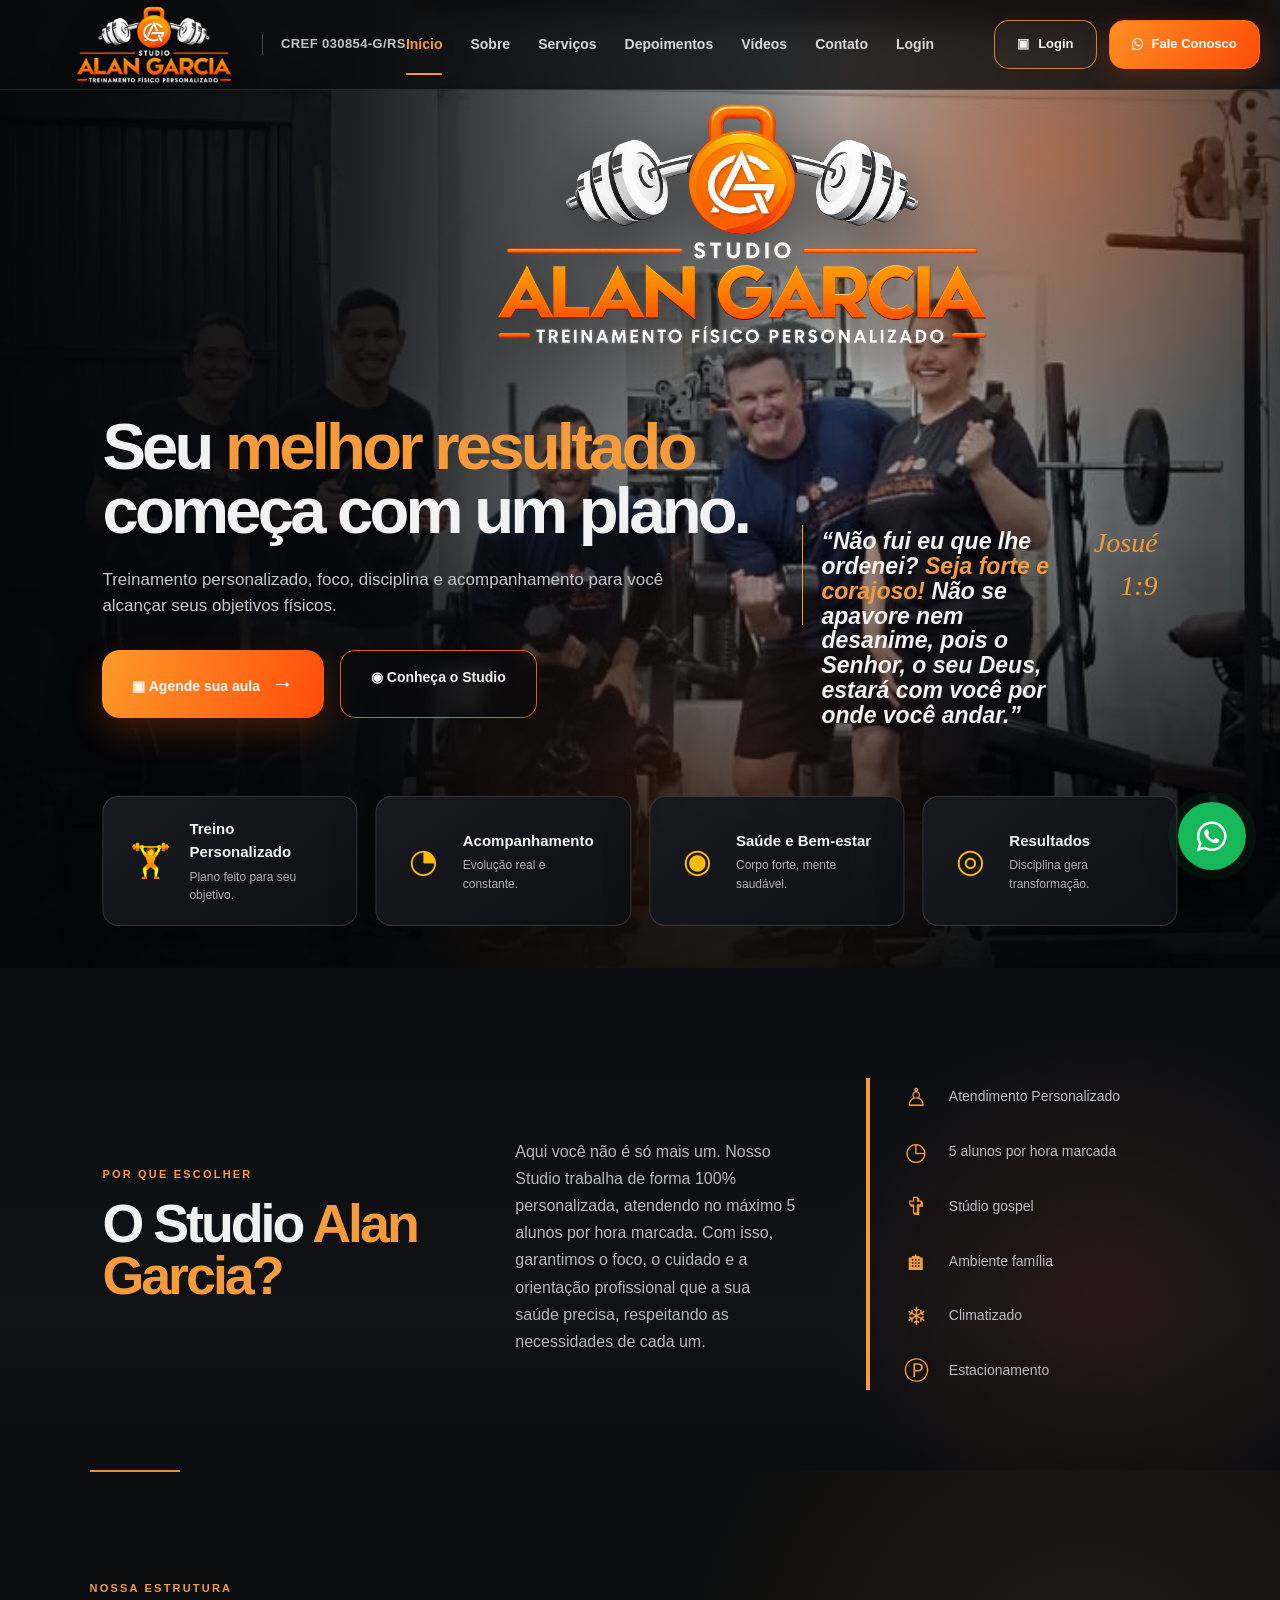
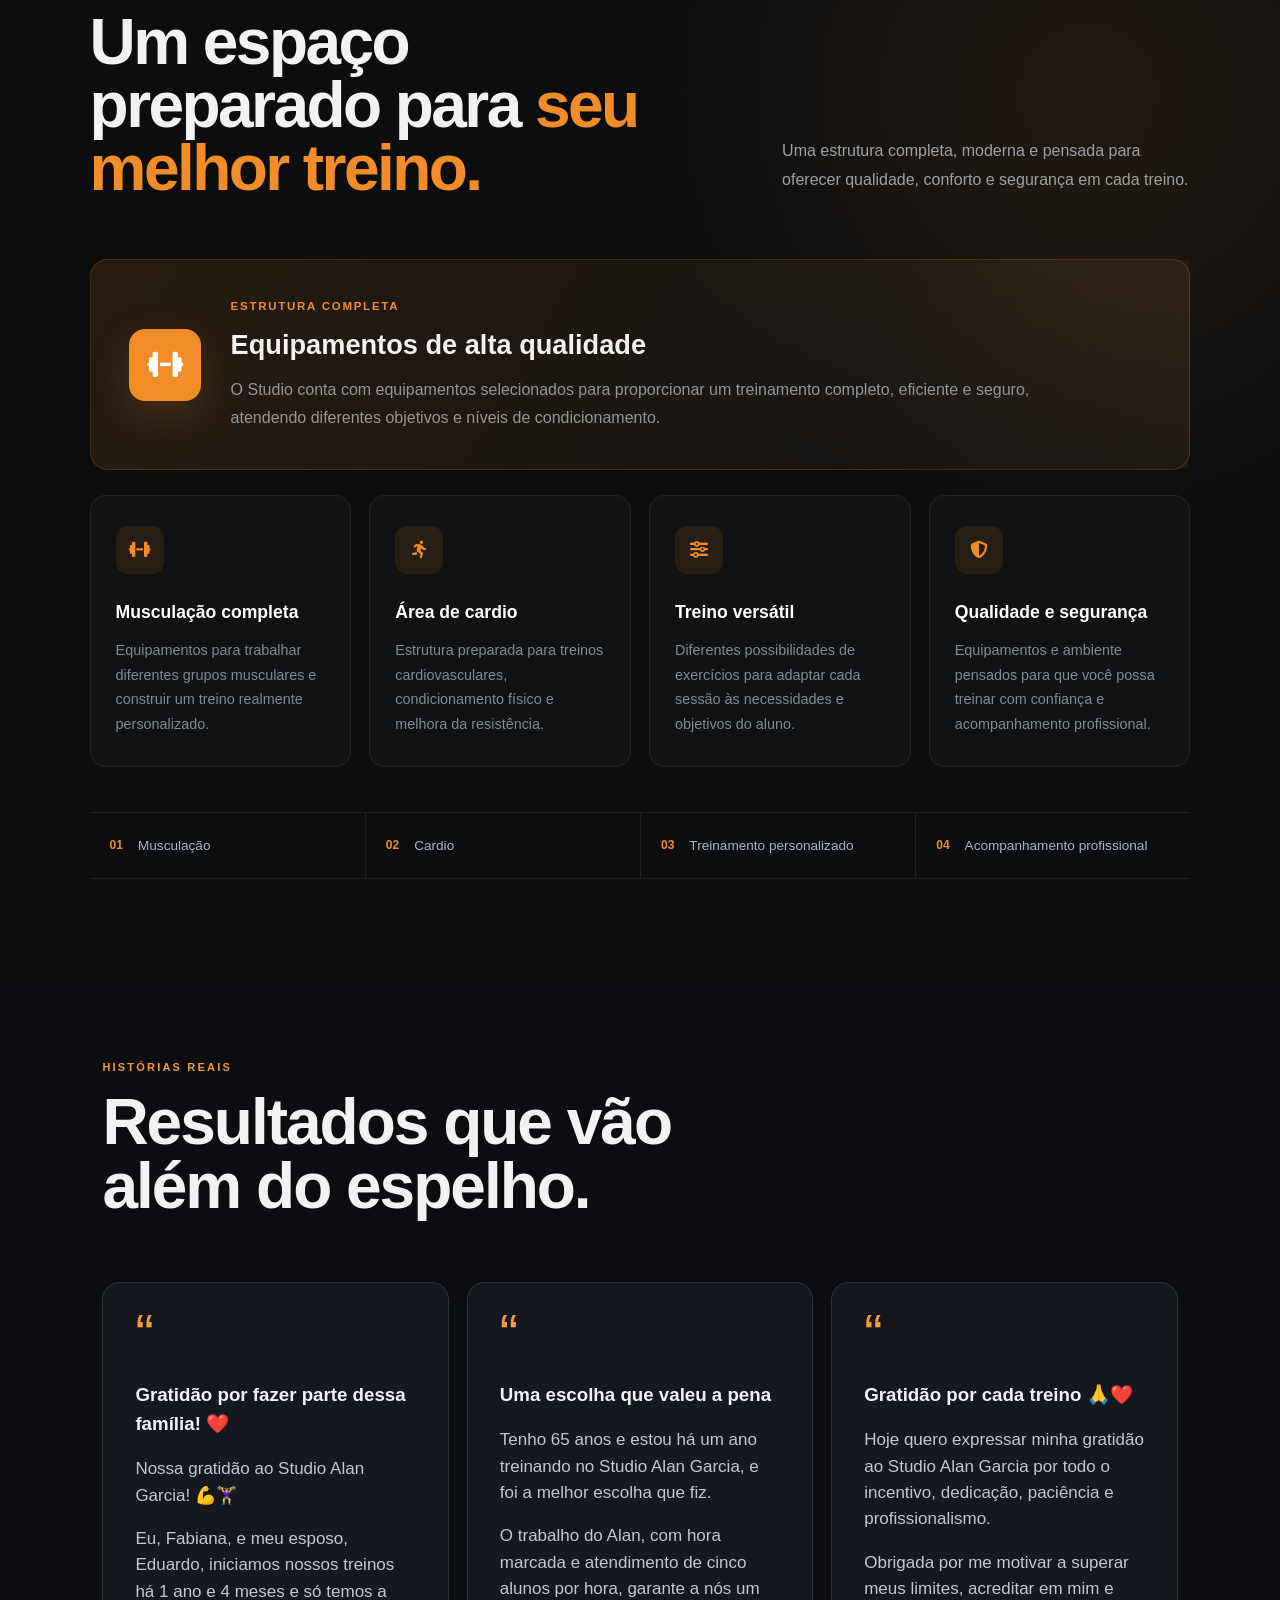
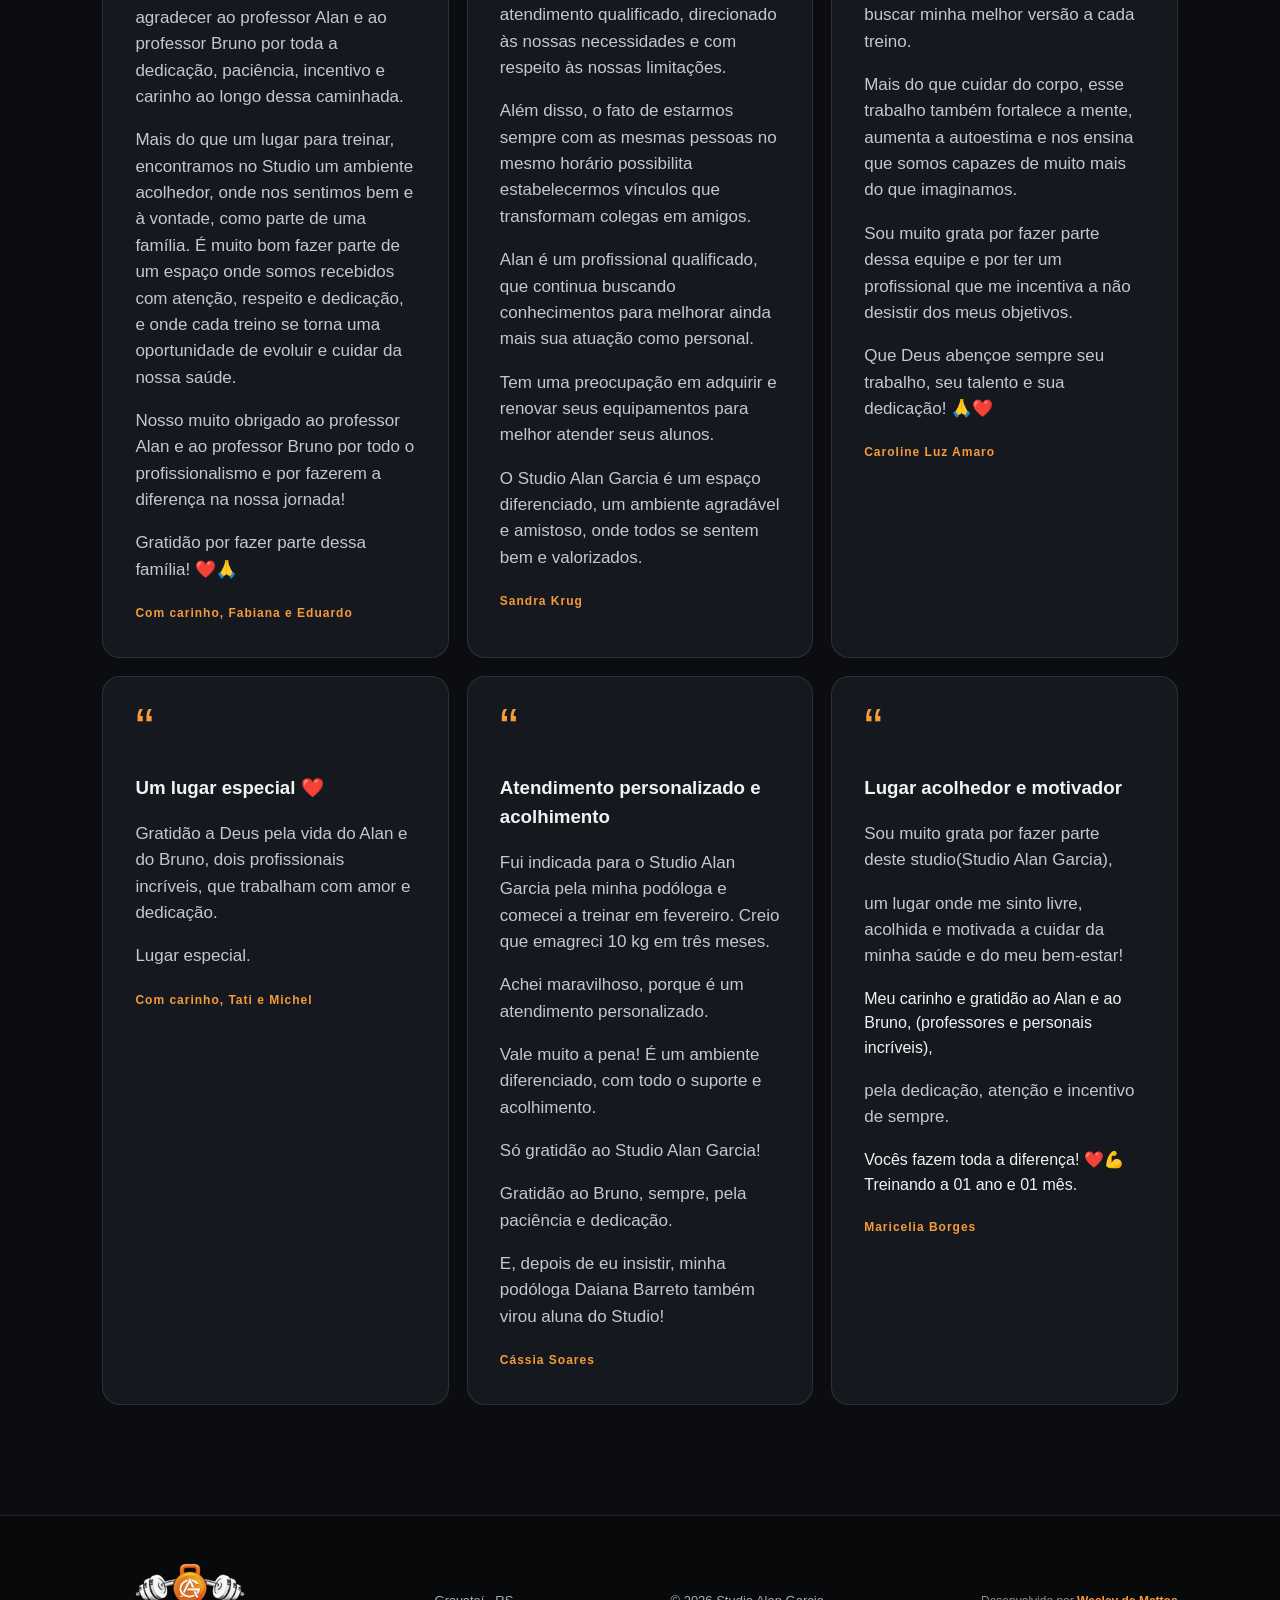
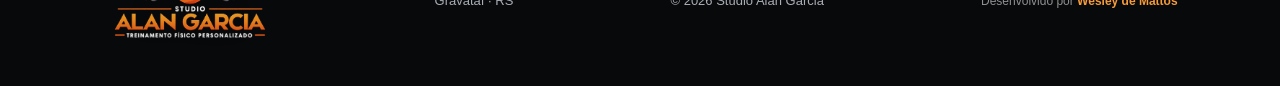
<file: index.html>
<!DOCTYPE html>
<html lang="pt-BR">
<head>
  <meta charset="UTF-8">
  <meta name="viewport" content="width=device-width, initial-scale=1.0">

  <meta name="theme-color" content="#090a0c">

  <title>Studio Alan Garcia | Treinamento Físico Personalizado em Gravataí</title>

  <meta name="description"
        content="Studio Alan Garcia em Gravataí, RS. Treinamento físico personalizado, acompanhamento individual e orientação para alcançar seus objetivos com segurança e qualidade.">

  <meta name="robots" content="index, follow">

  <meta name="author" content="Studio Alan Garcia">

  <meta name="keywords"
        content="Studio Alan Garcia, treinamento físico Gravataí, personal trainer Gravataí, academia Gravataí, treinamento personalizado, personal trainer RS">

  <link rel="canonical" href="https://www.studioalangarcia.com.br/">

  <link rel="icon" type="image/png" href="assets/logo-alan-garcia.png">

  <link rel="stylesheet" href="css/style.css">
  <link rel="stylesheet" href="https://cdnjs.cloudflare.com/ajax/libs/font-awesome/6.5.2/css/all.min.css">

  <!-- Open Graph -->
  <meta property="og:type" content="website">
  <meta property="og:title" content="Studio Alan Garcia | Treinamento Físico Personalizado">
  <meta property="og:description"
        content="Treinamento físico personalizado em Gravataí, RS. Conheça o Studio Alan Garcia.">
  <meta property="og:url" content="https://www.studioalangarcia.com.br/">
  <meta property="og:image" content="https://www.studioalangarcia.com.br/assets/logo-alan-garcia.png">
  <meta property="og:locale" content="pt_BR">


   <!-- SEO LOCAL / DADOS ESTRUTURADOS -->
  <script type="application/ld+json">
{
  "@context": "https://schema.org",
  "@type": "SportsActivityLocation",
  "name": "Studio Alan Garcia",
  "description": "Studio de treinamento físico personalizado em Gravataí, RS.",
  "url": "https://www.studioalangarcia.com.br/",
  "telephone": "+55 51 98013-5744",
  "logo": "https://www.studioalangarcia.com.br/assets/logo-alan-garcia.png",
  "image": "https://www.studioalangarcia.com.br/assets/logo-alan-garcia.png",
  "address": {
    "@type": "PostalAddress",
    "streetAddress": "Rua Júlio Bozano, 115",
    "addressLocality": "Gravataí",
    "addressRegion": "RS",
    "postalCode": "94055-030",
    "addressCountry": "BR"
  },
  "sameAs": [
    "https://www.instagram.com/studio_alangarcia/"
  ]
}
</script>

</head>


<body class="home-v4">
  <div class="page-transition"></div>

  <header class="site-header premium-header">
<div class="brand-area">
  <a href="index.html" class="brand brand-logo" data-link aria-label="Studio Alan Garcia">
    <img src="assets/logo-alan-garcia.png" alt="Studio Alan Garcia">
  </a>

  <span class="cref">CREF 030854-G/RS</span>
</div>

    <button class="menu-toggle" aria-label="Abrir menu">
      <span></span><span></span><span></span>
    </button>

    <nav class="main-nav premium-nav">
      <a class="active" href="index.html" data-link>Início</a>
      <a href="sobre.html" data-link>Sobre</a>
      <a href="servicos.html" data-link>Serviços</a>
      <a href="#depoimentos">Depoimentos</a>
      <a href="videos.html" data-link>Vídeos</a>
      <a href="contato.html" data-link>Contato</a>
      <a href="login.html" data-link>Login</a>
    </nav>

    <div class="header-actions">
      <a href="login.html" class="header-student" data-link><span>▣</span> Login</a>
      <a
  href="https://wa.me/5551980135744?text=Ol%C3%A1%21%20Vim%20pelo%20site%2C%20gostaria%20de%20saber%20mais%20sobre%20o%20Studio%21"
  class="header-whatsapp"
  target="_blank"
  rel="noopener"
>
  <i class="fa-brands fa-whatsapp"></i>
  Fale Conosco
</a>
    </div>
  </header>

  <main>
    <section class="premium-hero">
      <div class="hero-photo"></div>
      <div class="hero-darkness"></div>
      <div class="hero-orange-glow"></div>

      <div class="hero-layout">
        <div class="hero-left reveal">
          <img class="hero-logo-large" src="assets/logo-alan-garcia.png" alt="Studio Alan Garcia">

          <h1>Seu <span>melhor resultado</span><br>começa com um plano.</h1>

          <p class="hero-description">
            Treinamento personalizado, foco, disciplina e acompanhamento
            para você alcançar seus objetivos físicos.
          </p>

          <div class="hero-actions premium-actions">
            <a href="contato.html" class="btn premium-primary" data-link>
              <span>▣</span> Agende sua aula <b>→</b>
            </a>
            <a href="servicos.html" class="btn premium-outline" data-link>
              <span>◉</span> Conheça o Studio
            </a>
          </div>
        </div>

      <aside class="hero-quote reveal">
  <div class="quote-line"></div>
  <p>
    “Não fui eu que lhe ordenei? <strong>Seja forte e corajoso!</strong> Não se apavore nem desanime, pois o Senhor, o seu Deus, estará com você por onde você andar.”
  </p>
  <span>Josué 1:9</span>
</aside>

      </div>

      <div class="hero-benefits">
        <article class="benefit-card reveal">
          <div class="benefit-icon">🏋</div>
          <div><h3>Treino Personalizado</h3><p>Plano feito para seu objetivo.</p></div>
        </article>
        <article class="benefit-card reveal">
          <div class="benefit-icon">◔</div>
          <div><h3>Acompanhamento</h3><p>Evolução real e constante.</p></div>
        </article>
        <article class="benefit-card reveal">
          <div class="benefit-icon">◉</div>
          <div><h3>Saúde e Bem-estar</h3><p>Corpo forte, mente saudável.</p></div>
        </article>
        <article class="benefit-card reveal">
          <div class="benefit-icon">◎</div>
          <div><h3>Resultados</h3><p>Disciplina gera transformação.</p></div>
        </article>
      </div>
    </section>

    <section class="why-v4">
      <div class="why-title reveal">
        <p class="eyebrow">POR QUE ESCOLHER</p>
        <h2>O Studio <span>Alan Garcia?</span></h2>
      </div>

      <div class="why-copy reveal">
        <p>Aqui você não é só mais um. Nosso Studio trabalha de forma 100% personalizada,
           atendendo no máximo 5 alunos por hora marcada. Com isso, garantimos o foco, o cuidado e a orientação profissional
           que a sua saúde precisa, respeitando as necessidades de cada um.</p>
      </div>

      <div class="why-list reveal">
        <div><span>♙</span><p>Atendimento Personalizado</p></div>
        <div><span>◷</span><p>5 alunos por hora marcada</p></div>
        <div><span>✞</span><p>Stúdio gospel</p></div>
        <div><span>🏠︎</span><p>Ambiente família</p></div>
        <div><span>❄</span><p>Climatizado</p></div>
         <div><span>Ⓟ </span><p>Estacionamento</p></div>
      </div>
    </section>


<section class="studio-structure">

  <div class="structure-heading reveal">
    <div>
      <p class="eyebrow">NOSSA ESTRUTURA</p>

      <h2>
        Um espaço preparado para
        <span>seu melhor treino.</span>
      </h2>
    </div>

    <p class="structure-intro">
      Uma estrutura completa, moderna e pensada para oferecer
      qualidade, conforto e segurança em cada treino.
    </p>
  </div>


  <div class="structure-content">

    <div class="structure-highlight reveal">

      <div class="structure-highlight-icon">
        <i class="fa-solid fa-dumbbell"></i>
      </div>

      <div>
        <p class="structure-label">
          ESTRUTURA COMPLETA
        </p>

        <h3>
          Equipamentos de alta qualidade
        </h3>

        <p>
          O Studio conta com equipamentos selecionados para
          proporcionar um treinamento completo, eficiente e
          seguro, atendendo diferentes objetivos e níveis de
          condicionamento.
        </p>
      </div>

    </div>


    <div class="structure-grid">

      <article class="structure-card reveal">

        <div class="structure-card-icon">
          <i class="fa-solid fa-dumbbell"></i>
        </div>

        <h3>Musculação completa</h3>

        <p>
          Equipamentos para trabalhar diferentes grupos
          musculares e construir um treino realmente
          personalizado.
        </p>

      </article>


      <article class="structure-card reveal">

        <div class="structure-card-icon">
          <i class="fa-solid fa-person-running"></i>
        </div>

        <h3>Área de cardio</h3>

        <p>
          Estrutura preparada para treinos cardiovasculares,
          condicionamento físico e melhora da resistência.
        </p>

      </article>


      <article class="structure-card reveal">

        <div class="structure-card-icon">
          <i class="fa-solid fa-sliders"></i>
        </div>

        <h3>Treino versátil</h3>

        <p>
          Diferentes possibilidades de exercícios para adaptar
          cada sessão às necessidades e objetivos do aluno.
        </p>

      </article>


      <article class="structure-card reveal">

        <div class="structure-card-icon">
          <i class="fa-solid fa-shield-halved"></i>
        </div>

        <h3>Qualidade e segurança</h3>

        <p>
          Equipamentos e ambiente pensados para que você possa
          treinar com confiança e acompanhamento profissional.
        </p>

      </article>

    </div>

  </div>


  <div class="structure-bottom reveal">

    <div>
      <span class="structure-bottom-number">01</span>
      <span>Musculação</span>
    </div>

    <div>
      <span class="structure-bottom-number">02</span>
      <span>Cardio</span>
    </div>

    <div>
      <span class="structure-bottom-number">03</span>
      <span>Treinamento personalizado</span>
    </div>

    <div>
      <span class="structure-bottom-number">04</span>
      <span>Acompanhamento profissional</span>
    </div>

  </div>

</section>





<section id="depoimentos" class="v4-depoimentos">
  <div class="section-heading reveal">
    <div>
      <p class="eyebrow">HISTÓRIAS REAIS</p>
      <h2>Resultados que vão além do espelho.</h2>
    </div>
  </div>

  <div class="testimonial-grid">

    <!-- Fabiana e Eduardo -->
    <article class="testimonial reveal">
      <span>“</span>

      <h3>Gratidão por fazer parte dessa família! ❤️</h3>

      <p>
        Nossa gratidão ao Studio Alan Garcia! 💪🏋️‍♀️
      </p>

      <p>
        Eu, Fabiana, e meu esposo, Eduardo, iniciamos nossos treinos há 1 ano e 4 meses e só temos a agradecer ao professor Alan e ao professor Bruno por toda a dedicação, paciência, incentivo e carinho ao longo dessa caminhada.
      </p>

      <p>
        Mais do que um lugar para treinar, encontramos no Studio um ambiente acolhedor, onde nos sentimos bem e à vontade, como parte de uma família. É muito bom fazer parte de um espaço onde somos recebidos com atenção, respeito e dedicação, e onde cada treino se torna uma oportunidade de evoluir e cuidar da nossa saúde.
      </p>

      <p>
        Nosso muito obrigado ao professor Alan e ao professor Bruno por todo o profissionalismo e por fazerem a diferença na nossa jornada!
      </p>

      <p>
        Gratidão por fazer parte dessa família! ❤️🙏
      </p>

      <b>Com carinho, Fabiana e Eduardo</b>
    </article>

    <!-- Aluna de 65 anos -->
    <article class="testimonial reveal">
      <span>“</span>

      <h3>Uma escolha que valeu a pena</h3>

      <p>
        Tenho 65 anos e estou há um ano treinando no Studio Alan Garcia, e foi a melhor escolha que fiz.
      </p>

      <p>
        O trabalho do Alan, com hora marcada e atendimento de cinco alunos por hora, garante a nós um atendimento qualificado, direcionado às nossas necessidades e com respeito às nossas limitações.
      </p>

      <p>
        Além disso, o fato de estarmos sempre com as mesmas pessoas no mesmo horário possibilita estabelecermos vínculos que transformam colegas em amigos.
      </p>

      <p>
        Alan é um profissional qualificado, que continua buscando conhecimentos para melhorar ainda mais sua atuação como personal.
      </p>

      <p>
        Tem uma preocupação em adquirir e renovar seus equipamentos para melhor atender seus alunos.
      </p>

      <p>
        O Studio Alan Garcia é um espaço diferenciado, um ambiente agradável e amistoso, onde todos se sentem bem e valorizados.
      </p>

      <b>Sandra Krug</b>
    </article>

    <!-- Caroline Luz Amaro -->
    <article class="testimonial reveal">
      <span>“</span>

      <h3>Gratidão por cada treino 🙏❤️</h3>

      <p>
        Hoje quero expressar minha gratidão ao Studio Alan Garcia por todo o incentivo, dedicação, paciência e profissionalismo.
      </p>

      <p>
        Obrigada por me motivar a superar meus limites, acreditar em mim e buscar minha melhor versão a cada treino.
      </p>

      <p>
        Mais do que cuidar do corpo, esse trabalho também fortalece a mente, aumenta a autoestima e nos ensina que somos capazes de muito mais do que imaginamos.
      </p>

      <p>
        Sou muito grata por fazer parte dessa equipe e por ter um profissional que me incentiva a não desistir dos meus objetivos.
      </p>

      <p>
        Que Deus abençoe sempre seu trabalho, seu talento e sua dedicação! 🙏❤️
      </p>

      <b>Caroline Luz Amaro</b>
    </article>

    <!-- Tati e Michel -->
    <article class="testimonial reveal">
      <span>“</span>

      <h3>Um lugar especial ❤️</h3>

      <p>
        Gratidão a Deus pela vida do Alan e do Bruno, dois profissionais incríveis, que trabalham com amor e dedicação.
      </p>

      <p>
        Lugar especial.
      </p>

      <b>Com carinho, Tati e Michel</b>
    </article>

    <!-- Cássia Soares -->
    <article class="testimonial reveal">
      <span>“</span>

      <h3>Atendimento personalizado e acolhimento</h3>

      <p>
        Fui indicada para o Studio Alan Garcia pela minha podóloga e comecei a treinar em fevereiro. Creio que emagreci 10 kg em três meses.
      </p>

      <p>
        Achei maravilhoso, porque é um atendimento personalizado.
      </p>

      <p>
        Vale muito a pena! É um ambiente diferenciado, com todo o suporte e acolhimento.
      </p>

      <p>
        Só gratidão ao Studio Alan Garcia!
      </p>

      <p>
        Gratidão ao Bruno, sempre, pela paciência e dedicação.
      </p>

      <p>
        E, depois de eu insistir, minha podóloga Daiana Barreto também virou aluna do Studio!
      </p>

      <b>Cássia Soares</b>
    </article>

    <!-- Maricelia Borges -->
    <article class="testimonial reveal">
      <span>“</span>

      <h3>Lugar acolhedor e motivador</h3>

      <p>
       Sou muito grata por fazer parte deste studio(Studio Alan Garcia),
      </p>

      <p>
       um lugar onde me sinto livre, acolhida e motivada a cuidar da minha saúde e do meu bem-estar!
      </p>
        Meu carinho e gratidão ao Alan e ao Bruno, (professores e personais incríveis),
      <p>
        pela dedicação, atenção e incentivo de sempre. 
      </p>

      </p>
       Vocês fazem toda a diferença! ❤️💪
Treinando a 01 ano e 01 mês.
     </p>

      <b>Maricelia Borges</b>
    </article>

  </div>
</section>



  </main>

<a
  class="floating-whatsapp"
  href="https://wa.me/5551980135744?text=Ol%C3%A1%21%20Vim%20pelo%20site%2C%20gostaria%20de%20saber%20mais%20sobre%20o%20Studio%21"
  target="_blank"
  rel="noopener"
  aria-label="Falar pelo WhatsApp"
>
  <i class="fa-brands fa-whatsapp"></i>
</a>

<footer>
  <div class="brand footer-brand brand-logo">
    <img src="assets/logo-alan-garcia.png" alt="Studio Alan Garcia">
  </div>

  <p>Gravataí · RS</p>

  <p>
    © <span id="year"></span> Studio Alan Garcia
  </p>

  <p class="developer-credit">
    Desenvolvido por
    <a href="https://wa.me/5551999769166"
       target="_blank"
       rel="noopener">
      Wesley de Mattos
    </a>
  </p>
</footer>

  <script src="js/main.js"></script>
</body>
</html>
</file>
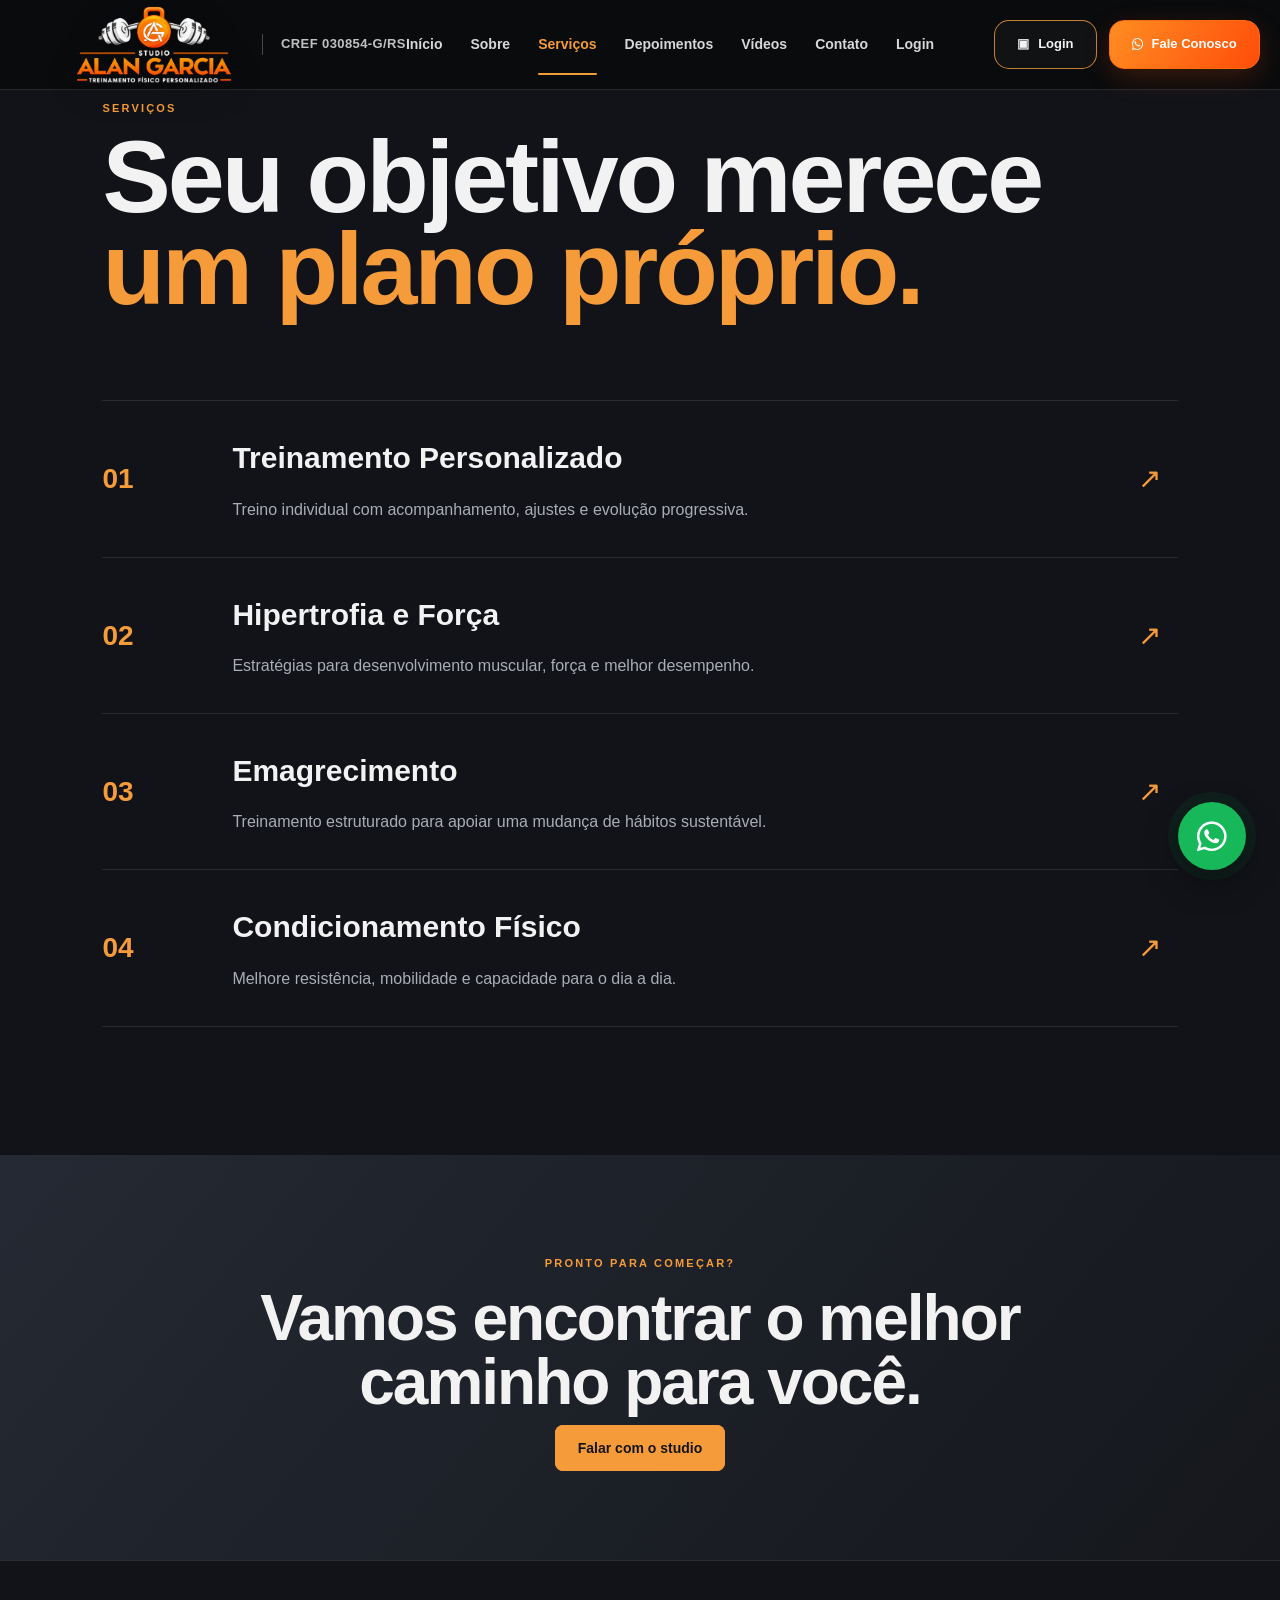
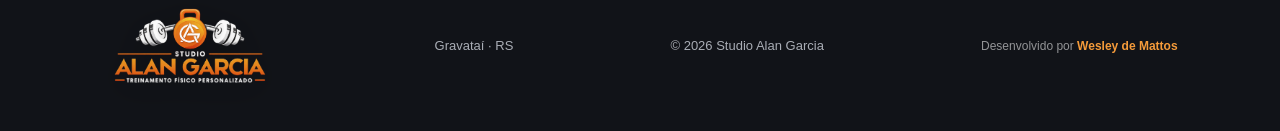
<file: servicos.html>
<!DOCTYPE html>
<html lang="pt-BR">

<head>
  <meta charset="UTF-8">
  <meta name="viewport" content="width=device-width, initial-scale=1.0">

  <meta name="theme-color" content="#090a0c">

  <title>Serviços | Treinamento Personalizado em Gravataí | Studio Alan Garcia</title>

  <meta
    name="description"
    content="Conheça os serviços do Studio Alan Garcia em Gravataí, RS: treinamento personalizado, hipertrofia, força, emagrecimento e condicionamento físico."
  >

  <meta name="robots" content="index, follow">

  <meta name="author" content="Studio Alan Garcia">

  <link
    rel="canonical"
    href="https://www.studioalangarcia.com.br/servicos.html"
  >

  <link
    rel="icon"
    type="image/png"
    href="assets/logo-alan-garcia.png"
  >

  <link rel="stylesheet" href="css/style.css">

  <link rel="stylesheet" href="https://cdnjs.cloudflare.com/ajax/libs/font-awesome/6.5.2/css/all.min.css">

  <!-- Open Graph -->
  <meta property="og:type" content="website">

  <meta
    property="og:title"
    content="Serviços | Studio Alan Garcia | Gravataí"
  >

  <meta
    property="og:description"
    content="Treinamento personalizado, hipertrofia, força, emagrecimento e condicionamento físico em Gravataí, RS."
  >

  <meta
    property="og:url"
    content="https://www.studioalangarcia.com.br/servicos.html"
  >

  <meta
    property="og:image"
    content="https://www.studioalangarcia.com.br/assets/logo-alan-garcia.png"
  >

  <meta property="og:locale" content="pt_BR">

</head>

<body>

  <div class="page-transition"></div>

  <!-- ============================================================
       HEADER
       ============================================================ -->

  
<header class="site-header premium-header">

  <div class="brand-area">
    <a href="index.html" class="brand brand-logo" data-link aria-label="Studio Alan Garcia">
      <img src="assets/logo-alan-garcia.png" alt="Studio Alan Garcia">
    </a>
    <span class="cref">CREF 030854-G/RS</span>
  </div>

  <button class="menu-toggle" type="button" aria-label="Abrir menu" aria-expanded="false">
    <span></span>
    <span></span>
    <span></span>
  </button>

  <nav class="main-nav premium-nav">
    <a href="index.html" data-link>Início</a>
    <a href="sobre.html" data-link>Sobre</a>
    <a class="active" href="servicos.html" data-link aria-current="page">Serviços</a>
    <a href="index.html#depoimentos" data-link>Depoimentos</a>
    <a href="videos.html" data-link>Vídeos</a>
    <a href="contato.html" data-link>Contato</a>
    <a href="login.html" data-link>Login</a>
  </nav>

  <div class="header-actions">
    <a href="login.html" class="header-student" data-link>
      <span>▣</span> Login
    </a>

    <a
      href="https://wa.me/5551980135744?text=Ol%C3%A1%21%20Vim%20pelo%20site%2C%20gostaria%20de%20saber%20mais%20sobre%20o%20Studio%21"
      class="header-whatsapp"
      target="_blank"
      rel="noopener"
    >
      <i class="fa-brands fa-whatsapp"></i>
      Fale Conosco
    </a>
  </div>

</header>


  <!-- ============================================================
       CONTEÚDO PRINCIPAL
       ============================================================ -->

  <main class="page-main">

    <!-- ==========================================================
         HERO
         ========================================================== -->

    <section class="page-hero reveal">

      <p class="eyebrow">
        SERVIÇOS
      </p>

      <h1>
        Seu objetivo merece<br>
        <span>um plano próprio.</span>
      </h1>

    </section>


    <!-- ==========================================================
         SERVIÇOS
         ========================================================== -->

    <section class="section full-services">

      <article class="service-row reveal">

        <div class="service-number">
          01
        </div>

        <div>

          <h2>
            Treinamento Personalizado
          </h2>

          <p>
            Treino individual com acompanhamento,
            ajustes e evolução progressiva.
          </p>

        </div>

        <span class="arrow">
          ↗
        </span>

      </article>


      <article class="service-row reveal">

        <div class="service-number">
          02
        </div>

        <div>

          <h2>
            Hipertrofia e Força
          </h2>

          <p>
            Estratégias para desenvolvimento muscular,
            força e melhor desempenho.
          </p>

        </div>

        <span class="arrow">
          ↗
        </span>

      </article>


      <article class="service-row reveal">

        <div class="service-number">
          03
        </div>

        <div>

          <h2>
            Emagrecimento
          </h2>

          <p>
            Treinamento estruturado para apoiar
            uma mudança de hábitos sustentável.
          </p>

        </div>

        <span class="arrow">
          ↗
        </span>

      </article>


      <article class="service-row reveal">

        <div class="service-number">
          04
        </div>

        <div>

          <h2>
            Condicionamento Físico
          </h2>

          <p>
            Melhore resistência, mobilidade e
            capacidade para o dia a dia.
          </p>

        </div>

        <span class="arrow">
          ↗
        </span>

      </article>

    </section>


    <!-- ==========================================================
         CTA
         ========================================================== -->

    <section class="cta-section reveal">

      <p class="eyebrow">
        PRONTO PARA COMEÇAR?
      </p>

      <h2>
        Vamos encontrar o melhor<br>
        caminho para você.
      </h2>

      <a
        href="contato.html"
        class="btn btn-primary"
        data-link
      >
        Falar com o studio
      </a>

    </section>

  </main>

  
<a
  class="floating-whatsapp"
  href="https://wa.me/5551980135744?text=Ol%C3%A1%21%20Vim%20pelo%20site%2C%20gostaria%20de%20saber%20mais%20sobre%20o%20Studio%21"
  target="_blank"
  rel="noopener"
  aria-label="Falar pelo WhatsApp"
>
  <i class="fa-brands fa-whatsapp"></i>
</a>



  <!-- ============================================================
       FOOTER
       ============================================================ -->

  <footer>

    <div class="brand footer-brand brand-logo">

      <img
        src="assets/logo-alan-garcia.png"
        alt="Studio Alan Garcia"
      >

    </div>


    <p>
      Gravataí · RS
    </p>


    <p>
      © <span id="year"></span> Studio Alan Garcia
    </p>


    <p class="developer-credit">

      Desenvolvido por

      <a
        href="https://wa.me/5551999769166"
        target="_blank"
        rel="noopener"
      >
        Wesley de Mattos
      </a>

    </p>

  </footer>


  <!-- ============================================================
       JAVASCRIPT
       ============================================================ -->

  <script src="js/main.js"></script>

</body>

</html>
</file>
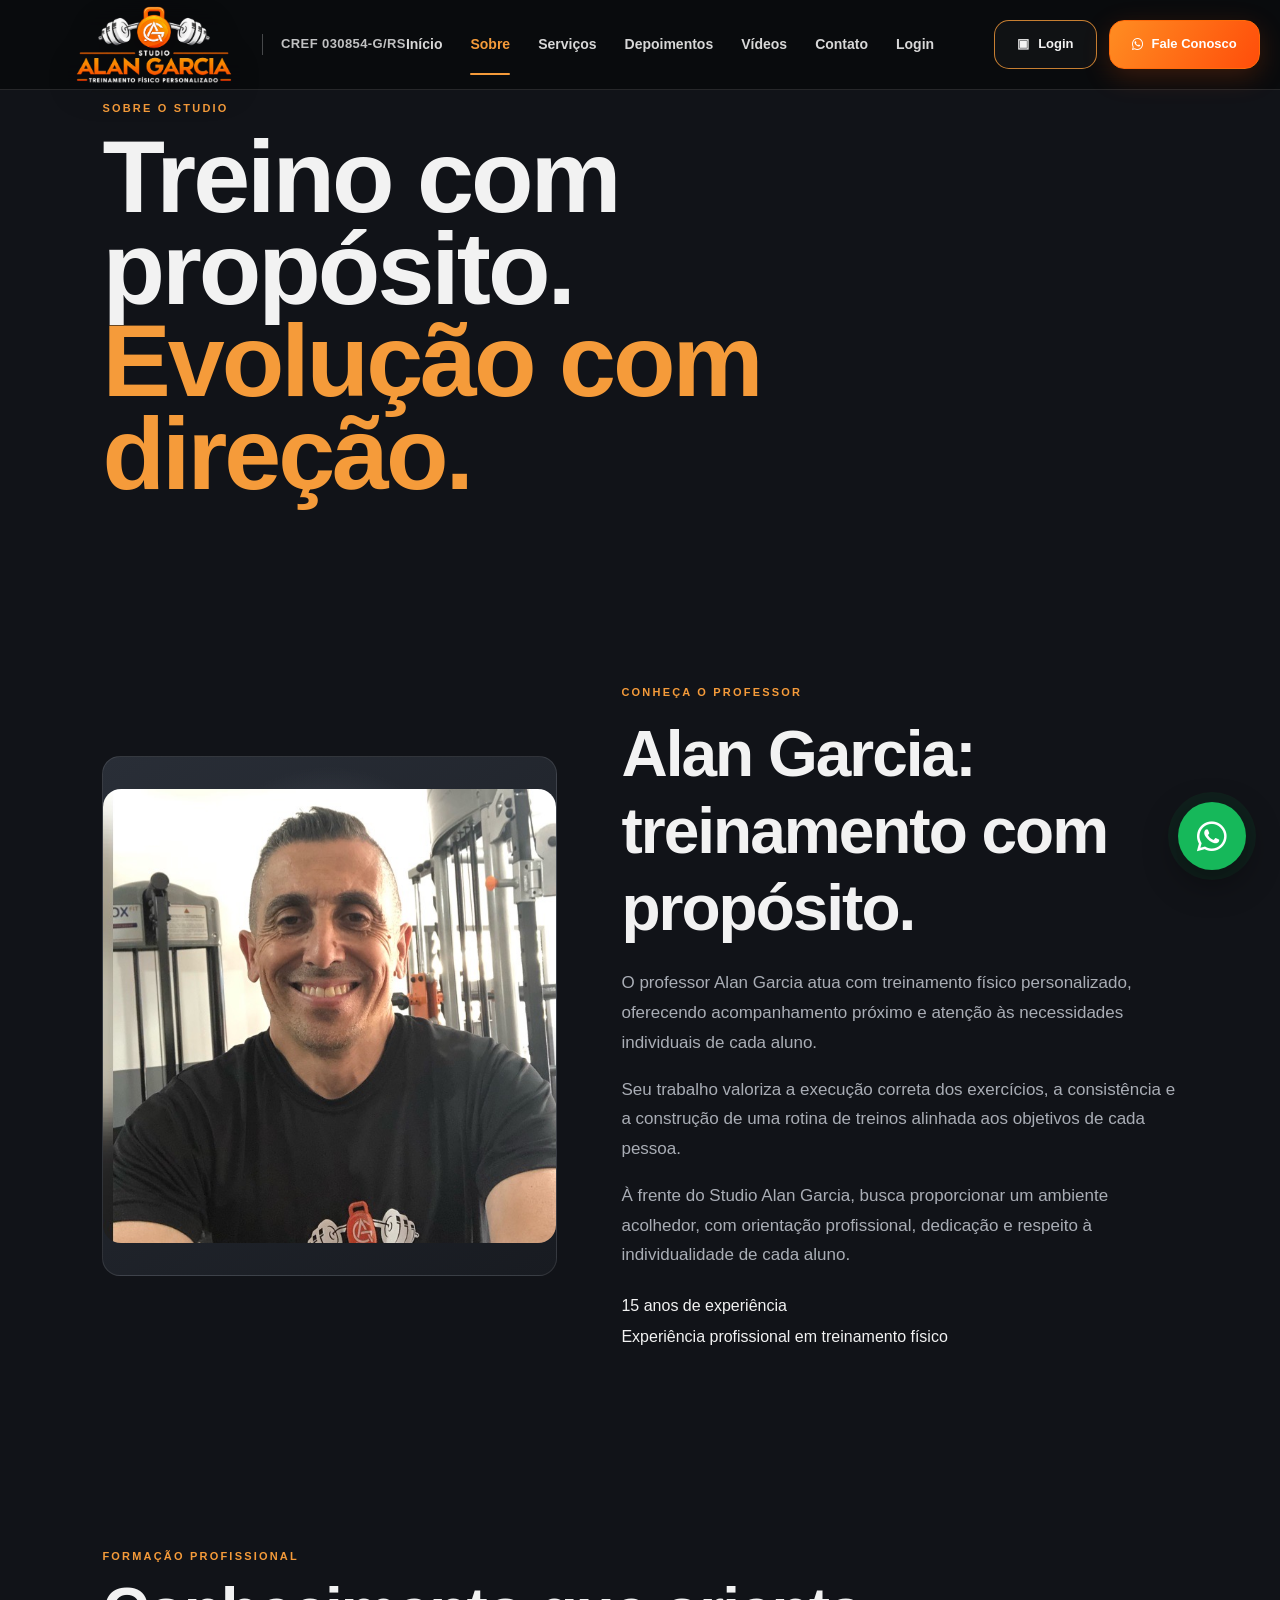
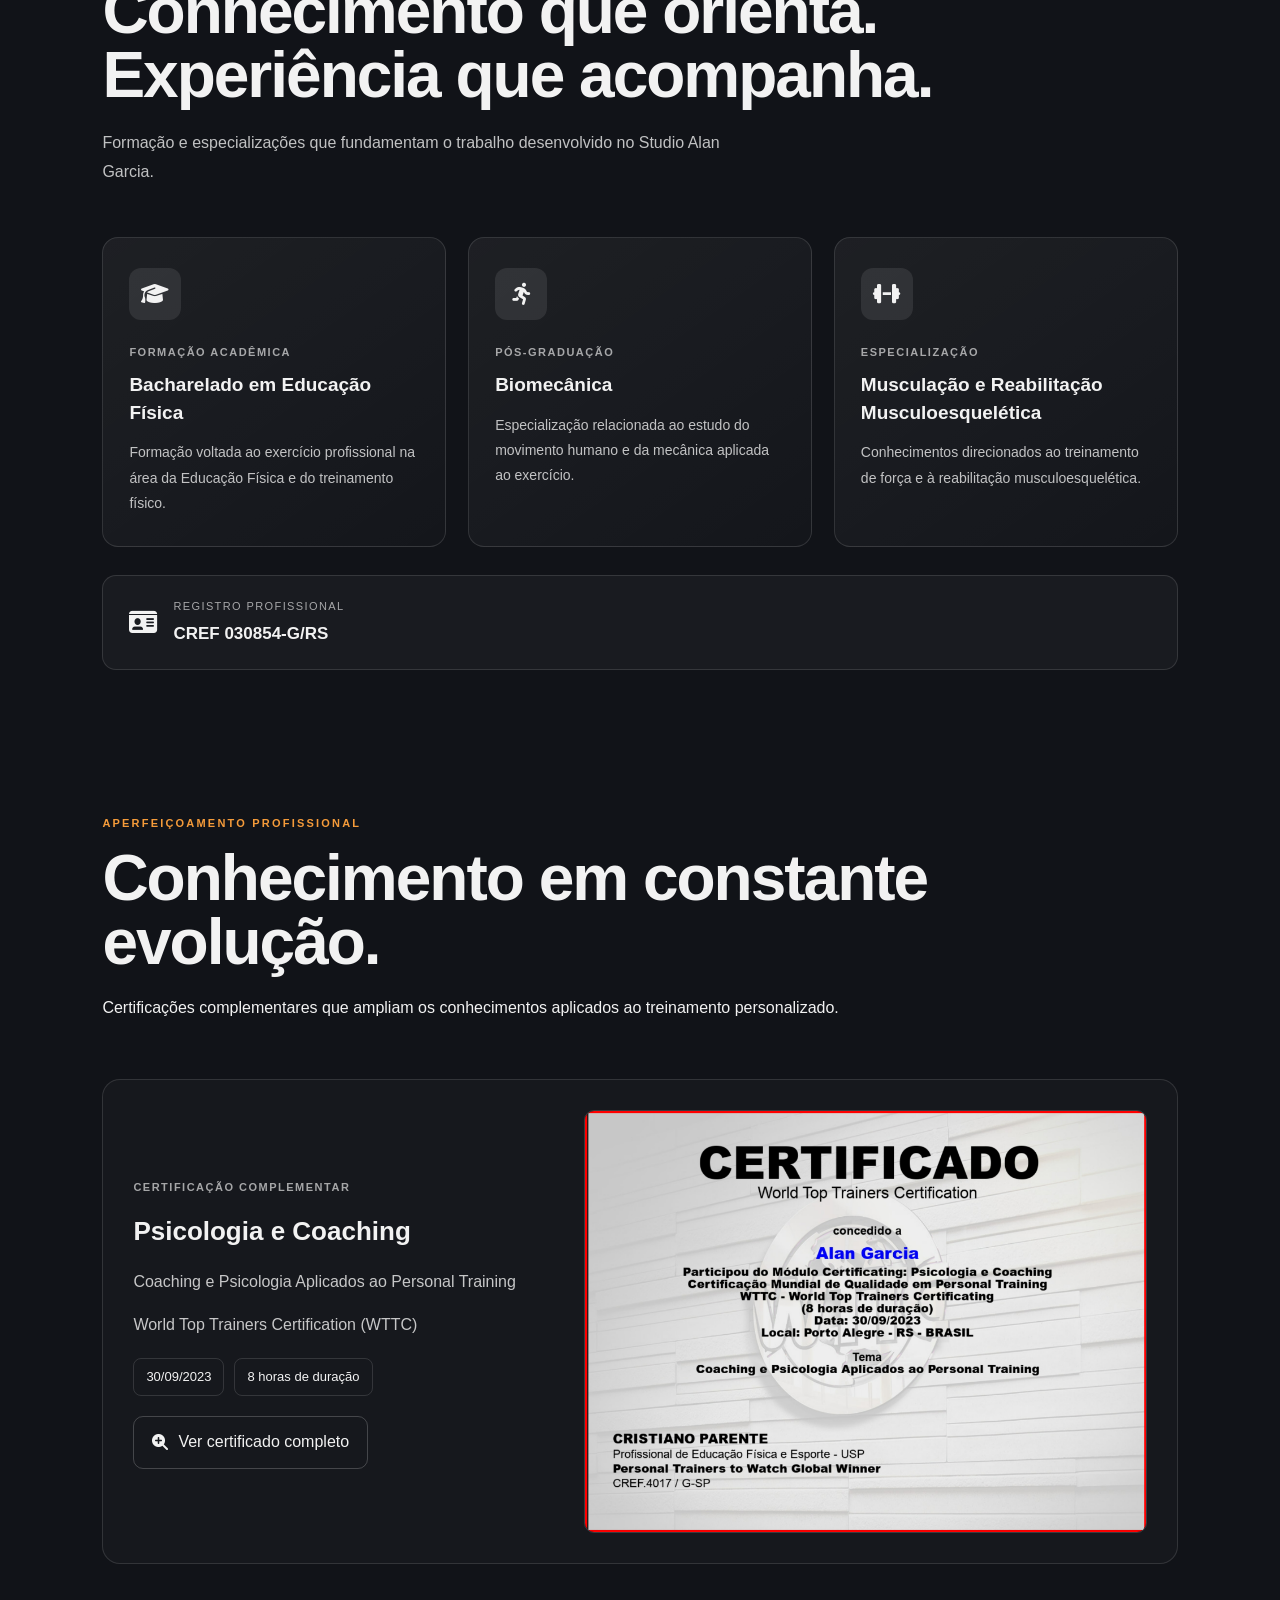
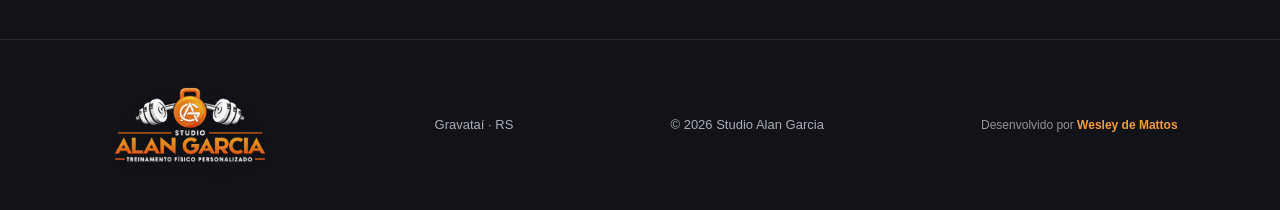
<file: sobre.html>
<!DOCTYPE html>
<html lang="pt-BR">

<head>
  <meta charset="UTF-8">
  <meta name="viewport" content="width=device-width, initial-scale=1.0">

  <meta name="theme-color" content="#090a0c">

  <title>Sobre o Studio Alan Garcia | Treinamento Físico em Gravataí</title>

  <meta
    name="description"
    content="Conheça o Studio Alan Garcia em Gravataí, RS. Treinamento físico personalizado, acompanhamento próximo, segurança e evolução com direção."
  >

  <meta name="robots" content="index, follow">

  <meta name="author" content="Studio Alan Garcia">

  <link
    rel="canonical"
    href="https://www.studioalangarcia.com.br/sobre.html"
  >

  <link
    rel="icon"
    type="image/png"
    href="assets/logo-alan-garcia.png"
  >

  <link rel="stylesheet" href="css/style.css">

  <link rel="stylesheet" href="https://cdnjs.cloudflare.com/ajax/libs/font-awesome/6.5.2/css/all.min.css">  

  <!-- Open Graph -->
  <meta property="og:type" content="website">

  <meta
    property="og:title"
    content="Sobre o Studio Alan Garcia | Gravataí"
  >

  <meta
    property="og:description"
    content="Conheça a proposta do Studio Alan Garcia: treinamento físico personalizado, acompanhamento próximo e evolução com direção."
  >

  <meta
    property="og:url"
    content="https://www.studioalangarcia.com.br/sobre.html"
  >

  <meta
    property="og:image"
    content="https://www.studioalangarcia.com.br/assets/logo-alan-garcia.png"
  >

  <meta property="og:locale" content="pt_BR">

</head>

<body>

  <div class="page-transition"></div>

  <!-- ============================================================
       HEADER
       ============================================================ -->

    <!-- HEADER PADRONIZADO -->
  <header class="site-header premium-header">

    <div class="brand-area">
      <a href="index.html" class="brand brand-logo" data-link aria-label="Studio Alan Garcia">
        <img src="assets/logo-alan-garcia.png" alt="Studio Alan Garcia">
      </a>
      <span class="cref">CREF 030854-G/RS</span>
    </div>

    <button class="menu-toggle" type="button" aria-label="Abrir menu" aria-expanded="false">
      <span></span>
      <span></span>
      <span></span>
    </button>

    <nav class="main-nav premium-nav">
      <a href="index.html" data-link>Início</a>
      <a class="active" href="sobre.html" data-link aria-current="page">Sobre</a>
      <a href="servicos.html" data-link>Serviços</a>
      <a href="index.html#depoimentos" data-link>Depoimentos</a>
      <a href="videos.html" data-link>Vídeos</a>
      <a href="contato.html" data-link>Contato</a>
      <a href="login.html" data-link>Login</a>
    </nav>

    <div class="header-actions">
      <a href="login.html" class="header-student" data-link>
        <span>▣</span> Login
      </a>

      <a
        href="https://wa.me/5551980135744?text=Ol%C3%A1%21%20Vim%20pelo%20site%2C%20gostaria%20de%20saber%20mais%20sobre%20o%20Studio%21"
        class="header-whatsapp"
        target="_blank"
        rel="noopener"
      >
        <i class="fa-brands fa-whatsapp"></i>
        Fale Conosco
      </a>
    </div>

  </header>


  <!-- ============================================================
       CONTEÚDO PRINCIPAL
       ============================================================ -->

  <main class="page-main">

    <!-- ==========================================================
         HERO
         ========================================================== -->

    <section class="page-hero reveal">

      <p class="eyebrow">
        SOBRE O STUDIO
      </p>

      <h1>
        Treino com propósito.<br>
        <span>Evolução com direção.</span>
      </h1>

    </section>


    <!-- ==========================================================
         SOBRE O STUDIO
         ========================================================== -->


         
    <section class="section split-section about-grid">

      <div class="portrait-placeholder reveal">
        <img
          class="about-portrait"
          src="assets/alan-garcia.jpg"
          alt="Professor Alan Garcia, responsável pelo Studio Alan Garcia"
          loading="lazy"
        >
      </div>

      <div class="section-copy reveal">

        <p class="eyebrow">CONHEÇA O PROFESSOR</p>

        <h2>
          Alan Garcia:
          <span>treinamento com propósito.</span>
        </h2>

        <p>
          O professor Alan Garcia atua com treinamento físico
          personalizado, oferecendo acompanhamento próximo e
          atenção às necessidades individuais de cada aluno.
        </p>

        <p>
          Seu trabalho valoriza a execução correta dos exercícios,
          a consistência e a construção de uma rotina de treinos
          alinhada aos objetivos de cada pessoa.
        </p>

        <p>
          À frente do Studio Alan Garcia, busca proporcionar um
          ambiente acolhedor, com orientação profissional,
          dedicação e respeito à individualidade de cada aluno.
        </p>

        <div class="about-experience">
          <span class="about-experience-number">
            15 anos de experiência
          </span>
          <span class="about-experience-label">
            Experiência profissional em treinamento físico
          </span>
        </div>

      </div>

    </section>

    

    <!-- ==========================================================
         FORMAÇÃO E ESPECIALIZAÇÕES DO PROFESSOR
         ========================================================== -->

    <section class="section qualifications-section">

      <div class="section-heading reveal">
        <div>
          <p class="eyebrow">FORMAÇÃO PROFISSIONAL</p>
          <h2>
            Conhecimento que orienta.
            <span>Experiência que acompanha.</span>
          </h2>
          <p>
            Formação e especializações que fundamentam o trabalho
            desenvolvido no Studio Alan Garcia.
          </p>
        </div>
      </div>

      <div class="qualification-grid">

        <article class="qualification-card reveal">
          <div class="qualification-icon">
            <i class="fa-solid fa-graduation-cap"
               aria-hidden="true"></i>
          </div>

          <p class="qualification-label">FORMAÇÃO ACADÊMICA</p>
          <h3>Bacharelado em Educação Física</h3>
          <p>
            Formação voltada ao exercício profissional na área
            da Educação Física e do treinamento físico.
          </p>
        </article>

        <article class="qualification-card reveal">
          <div class="qualification-icon">
            <i class="fa-solid fa-person-running"
               aria-hidden="true"></i>
          </div>

          <p class="qualification-label">PÓS-GRADUAÇÃO</p>
          <h3>Biomecânica</h3>
          <p>
            Especialização relacionada ao estudo do movimento
            humano e da mecânica aplicada ao exercício.
          </p>
        </article>

        <article class="qualification-card reveal">
          <div class="qualification-icon">
            <i class="fa-solid fa-dumbbell"
               aria-hidden="true"></i>
          </div>

          <p class="qualification-label">ESPECIALIZAÇÃO</p>
          <h3>Musculação e Reabilitação Musculoesquelética</h3>
          <p>
            Conhecimentos direcionados ao treinamento de força
            e à reabilitação musculoesquelética.
          </p>
        </article>

      </div>

      <div class="qualification-cref reveal">
        <i class="fa-solid fa-id-card" aria-hidden="true"></i>
        <div>
          <span>REGISTRO PROFISSIONAL</span>
          <strong>CREF 030854-G/RS</strong>
        </div>
      </div>

    </section>



    <!-- ==========================================================
         PILARES
         ========================================================== -->

         

    <!-- ==========================================================
         CERTIFICAÇÕES COMPLEMENTARES
         ========================================================== -->

    <section class="section certificate-section">

      <div class="section-heading reveal">
        <div>
          <p class="eyebrow">APERFEIÇOAMENTO PROFISSIONAL</p>
          <h2>Conhecimento em constante evolução.</h2>
          <p>
            Certificações complementares que ampliam os conhecimentos
            aplicados ao treinamento personalizado.
          </p>
        </div>
      </div>

      <div class="certificate-card reveal">

        <div class="certificate-info">
          <span class="qualification-label">
            CERTIFICAÇÃO COMPLEMENTAR
          </span>

          <h3>Psicologia e Coaching</h3>

          <p>
            Coaching e Psicologia Aplicados ao Personal Training
          </p>

          <p>
            World Top Trainers Certification (WTTC)
          </p>

          <div class="certificate-details">
            <span>30/09/2023</span>
            <span>8 horas de duração</span>
          </div>

          <a
            class="certificate-button"
            href="assets/certificado-wttc.png"
            target="_blank"
            rel="noopener"
          >
            <i class="fa-solid fa-magnifying-glass-plus"
               aria-hidden="true"></i>
            Ver certificado completo
          </a>
        </div>

        <a
          class="certificate-image-link"
          href="assets/certificado-wttc.png"
          target="_blank"
          rel="noopener"
          aria-label="Ampliar certificado de Psicologia e Coaching"
        >
          <img
            src="assets/certificado-wttc.png"
            alt="Certificado de participação no módulo de Psicologia e Coaching da WTTC, realizado em 30 de setembro de 2023"
            loading="lazy"
          >
        </a>

      </div>

    </section>

  </main>

  
<a
  class="floating-whatsapp"
  href="https://wa.me/5551980135744?text=Ol%C3%A1%21%20Vim%20pelo%20site%2C%20gostaria%20de%20saber%20mais%20sobre%20o%20Studio%21"
  target="_blank"
  rel="noopener"
  aria-label="Falar pelo WhatsApp"
>
  <i class="fa-brands fa-whatsapp"></i>
</a>


  <!-- ============================================================
       FOOTER
       ============================================================ -->

  <footer>

    <div class="brand footer-brand brand-logo">

      <img
        src="assets/logo-alan-garcia.png"
        alt="Studio Alan Garcia"
      >

    </div>


    <p>
      Gravataí · RS
    </p>


    <p>
      © <span id="year"></span> Studio Alan Garcia
    </p>


    <p class="developer-credit">

      Desenvolvido por

      <a
        href="https://wa.me/5551999769166"
        target="_blank"
        rel="noopener"
      >
        Wesley de Mattos
      </a>

    </p>

  </footer>


  <!-- ============================================================
       JAVASCRIPT
       ============================================================ -->

  <script src="js/main.js"></script>

</body>

</html>
</file>
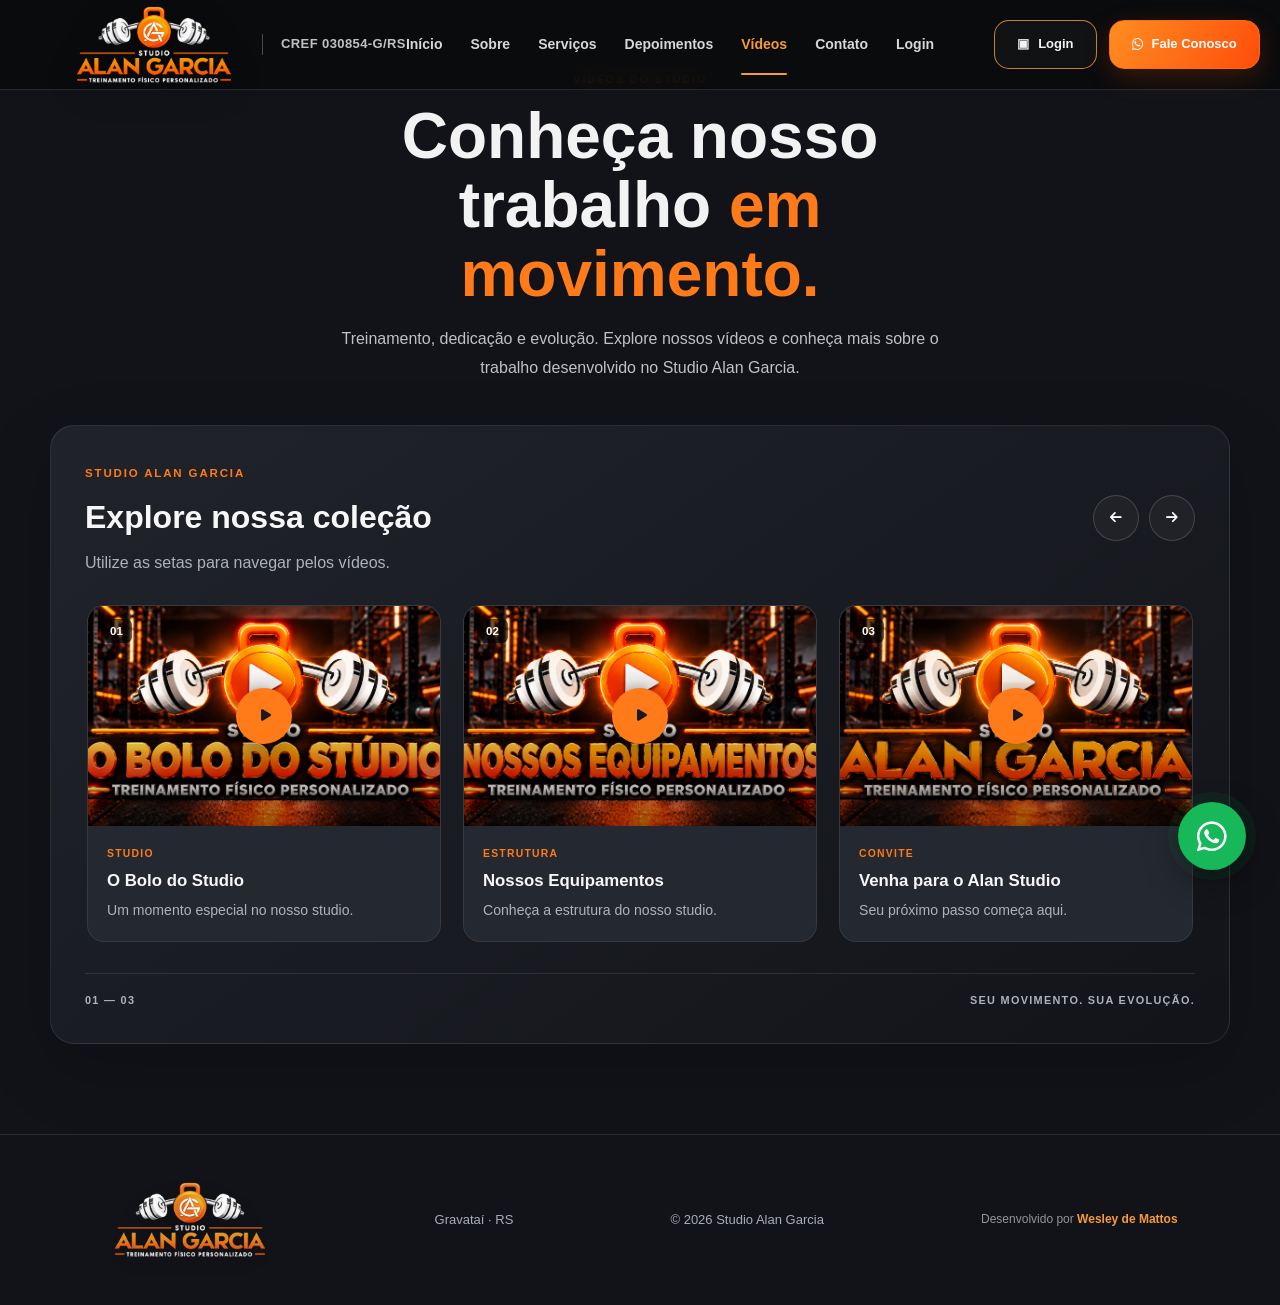
<file: videos.html>
<!DOCTYPE html>
<html lang="pt-BR">
<head>
  <meta charset="UTF-8">
  <meta name="viewport" content="width=device-width, initial-scale=1.0">
  <meta name="theme-color" content="#090a0c">

  <meta
    name="description"
    content="Conheça os vídeos do Studio Alan Garcia e acompanhe nosso trabalho com treinamento personalizado."
  >

  <title>Vídeos | Studio Alan Garcia</title>

  <!-- CSS principal do site -->
  <link rel="stylesheet" href="css/style.css">

  <!-- CSS exclusivo da página de vídeos -->
  <link rel="stylesheet" href="css/videos.css">

  <!-- Ícones -->
  <link
    rel="stylesheet"
    href="https://cdnjs.cloudflare.com/ajax/libs/font-awesome/6.5.2/css/all.min.css"
  >
</head>

<body>

  <div class="page-transition"></div>

  <!-- CABEÇALHO -->
  <header class="site-header premium-header">

    <div class="brand-area">
      <a
        href="index.html"
        class="brand brand-logo"
        data-link
        aria-label="Studio Alan Garcia - Início"
      >
        <img
          src="assets/logo-alan-garcia.png"
          alt="Studio Alan Garcia"
        >
      </a>

      <span class="cref">CREF 030854-G/RS</span>
    </div>

    <button
      class="menu-toggle"
      type="button"
      aria-label="Abrir menu"
      aria-expanded="false"
    >
      <span></span>
      <span></span>
      <span></span>
    </button>

    <!-- MENU PRINCIPAL -->
    <nav class="main-nav premium-nav">

      <a href="index.html" data-link>
        Início
      </a>

      <a href="sobre.html" data-link>
        Sobre
      </a>

      <a href="servicos.html" data-link>
        Serviços
      </a>

      <a href="index.html#depoimentos" data-link>
        Depoimentos
      </a>

      <a
        href="videos.html"
        class="active"
        data-link
        aria-current="page"
      >
        Vídeos
      </a>

      <a href="contato.html" data-link>
        Contato
      </a>

      <a href="login.html" data-link>Login</a>

    </nav>

    <!-- AÇÕES DO CABEÇALHO -->
    <div class="header-actions">

      <a href="login.html" class="header-student" data-link>
        <span>▣</span>
        Login
      </a>

      <a
        href="https://wa.me/5551980135744"
        class="header-whatsapp"
        target="_blank"
        rel="noopener noreferrer"
      >
        <i class="fa-brands fa-whatsapp"></i>
        Fale Conosco
      </a>

    </div>

  </header>

  <!-- CONTEÚDO PRINCIPAL -->
  <main>

    <section class="videos-page">

      <div class="videos-wrap">

        <!-- APRESENTAÇÃO -->
        <div class="videos-intro">

          <p class="eyebrow">
            VÍDEOS DO STUDIO
          </p>

          <h1>
            Conheça nosso trabalho
            <span>em movimento.</span>
          </h1>

          <p>
            Treinamento, dedicação e evolução.
            Explore nossos vídeos e conheça mais sobre
            o trabalho desenvolvido no Studio Alan Garcia.
          </p>

        </div>

        <!-- GALERIA -->
        <section
          class="videos-panel"
          aria-label="Galeria de vídeos"
        >

          <div class="videos-panel-head">

            <div>

              <span class="videos-kicker">
                STUDIO ALAN GARCIA
              </span>

              <h2>
                Explore nossa coleção
              </h2>

              <p>
                Utilize as setas para navegar pelos vídeos.
              </p>

            </div>

            <!-- SETAS DO CARROSSEL -->
            <div class="videos-controls">

              <button
                id="videosPrev"
                type="button"
                aria-label="Vídeos anteriores"
              >
                <i class="fa-solid fa-arrow-left"></i>
              </button>

              <button
                id="videosNext"
                type="button"
                aria-label="Próximos vídeos"
              >
                <i class="fa-solid fa-arrow-right"></i>
              </button>

            </div>

          </div>

          <!--
            CARROSSEL DE VÍDEOS

            Para adicionar um vídeo, copie um cartão completo
            e altere o título, a descrição, a capa e o data-video.
          -->
          <div
            class="videos-carousel"
            id="videosCarousel"
          >
<!-- VÍDEO 1 -->
<button
  class="videos-card"
  type="button"
  data-video="videos/bolo-studio.mp4"
  data-title="O Bolo do Studio"
>
  <div class="videos-thumb">
    <img
      src="videos/capa-bolo.png"
      alt="O Bolo do Studio"
      loading="lazy"
    >
    <span class="videos-play">
      <i class="fa-solid fa-play"></i>
    </span>
    <span class="videos-index">01</span>
  </div>

  <div class="videos-card-info">
    <small>STUDIO</small>
    <h3>O Bolo do Studio</h3>
    <p>Um momento especial no nosso studio.</p>
  </div>
</button>

           <!-- VÍDEO 2 -->
<button
  class="videos-card"
  type="button"
  data-video="videos/equipamentos.mp4"
  data-title="Nossos Equipamentos"
>
  <div class="videos-thumb">
    <img
      src="videos/capa-equipamentos.png"
      alt="Nossos Equipamentos"
      loading="lazy"
    >
    <span class="videos-play">
      <i class="fa-solid fa-play"></i>
    </span>
    <span class="videos-index">02</span>
  </div>

  <div class="videos-card-info">
    <small>ESTRUTURA</small>
    <h3>Nossos Equipamentos</h3>
    <p>Conheça a estrutura do nosso studio.</p>
  </div>
</button>

           <!-- VÍDEO 3 -->
<button
  class="videos-card"
  type="button"
  data-video="videos/apresentacao-studio.mp4"
  data-title="Venha para o Alan Studio"
>
  <div class="videos-thumb">
    <img
      src="videos/capa-studio.png"
      alt="Venha para o Alan Studio"
      loading="lazy"
    >
    <span class="videos-play">
      <i class="fa-solid fa-play"></i>
    </span>
    <span class="videos-index">03</span>
  </div>

  <div class="videos-card-info">
    <small>CONVITE</small>
    <h3>Venha para o Alan Studio</h3>
    <p>Seu próximo passo começa aqui.</p>
  </div>
</button>

          </div>

          <!-- CONTADOR -->
          <div class="videos-footer">

            <span id="videosCounter">
              01 — 03
            </span>

            <span>
              SEU MOVIMENTO. SUA EVOLUÇÃO.
            </span>

          </div>

        </section>

      </div>

    </section>

  </main>

  
  <!-- WHATSAPP FLUTUANTE -->
  <a
    class="floating-whatsapp"
    href="https://wa.me/5551980135744?text=Ol%C3%A1%21%20Vim%20pelo%20site%2C%20gostaria%20de%20saber%20mais%20sobre%20o%20Studio%21"
    target="_blank"
    rel="noopener"
    aria-label="Falar pelo WhatsApp"
  >
    <i class="fa-brands fa-whatsapp"></i>
  </a>


  <!-- MODAL DE REPRODUÇÃO -->
  <div
    class="videos-modal"
    id="videosModal"
    hidden
  >

    <!-- Fundo escuro: clicar nele fecha o vídeo -->
    <div
      class="videos-backdrop"
      data-close-videos
    ></div>

    <section
      class="videos-dialog"
      role="dialog"
      aria-modal="true"
      aria-labelledby="videosModalTitle"
    >

      <div class="videos-dialog-head">

        <h2 id="videosModalTitle">
          Assistir vídeo
        </h2>

        <button
          class="videos-close"
          id="videosClose"
          type="button"
          aria-label="Fechar vídeo"
        >
          <i class="fa-solid fa-xmark"></i>
        </button>

      </div>

      <!-- O JavaScript insere o player aqui -->
      <div
        class="videos-player"
        id="videosPlayer"
      ></div>

    </section>

  </div>


  
  <!-- FOOTER -->
  <footer>

    <div class="brand footer-brand brand-logo">
      <img
        src="assets/logo-alan-garcia.png"
        alt="Studio Alan Garcia"
      >
    </div>

    <p>
      Gravataí · RS
    </p>

    <p>
      © <span id="year"></span> Studio Alan Garcia
    </p>

    <p class="developer-credit">
      Desenvolvido por
      <a
        href="https://wa.me/5551999769166"
        target="_blank"
        rel="noopener"
      >
        Wesley de Mattos
      </a>
    </p>

  </footer>



    <!-- JavaScript geral do site -->
  <script src="js/main.js"></script>
  <!-- JavaScript exclusivo da página de vídeos -->
  <script src="js/videos.js"></script>

</body>
</html>
</file>
<file: css/style.css>
:root {
  --bg: #111318;
  --bg-soft: #191c22;
  --panel: #20242c;
  --panel-2: #282d36;
  --text: #f2f2f2;
  --muted: #a9adb5;
  --orange: #f59b3a;
  --orange-dark: #b95d1e;
  --line: rgba(255, 255, 255, 0.10);
  --success: #82c99a;
}


/* ============================================================
   RESET / BASE
   ============================================================ */

* {
  box-sizing: border-box;
}

html {
  scroll-behavior: smooth;
}

body {
  margin: 0;
  background: var(--bg);
  color: var(--text);
  font-family: Arial, Helvetica, sans-serif;
  line-height: 1.55;
  overflow-x: hidden;
}


/* ============================================================
   TRANSIÇÃO DE PÁGINA
   ============================================================ */

.page-transition {
  position: fixed;
  inset: 0;
  background: var(--orange);
  transform: scaleX(0);
  transform-origin: right;
  z-index: 999;
  pointer-events: none;
  transition: transform 0.32s ease;
}

.page-transition.is-leaving {
  transform: scaleX(1);
  transform-origin: left;
}


/* ============================================================
   HEADER
   ============================================================ */

.site-header {
  height: 86px;
  padding: 0 clamp(22px, 5vw, 80px);
  display: flex;
  align-items: center;
  justify-content: space-between;
  border-bottom: 1px solid var(--line);
  background: rgba(17, 19, 24, 0.82);
  backdrop-filter: blur(14px);
  position: sticky;
  top: 0;
  z-index: 50;
}

.brand {
  display: flex;
  align-items: center;
  gap: 11px;
  color: var(--text);
  text-decoration: none;
}

.brand-mark {
  width: 45px;
  height: 45px;
  border: 2px solid var(--orange);
  border-radius: 50%;
  display: grid;
  place-items: center;
  color: var(--orange);
  font-weight: 900;
  font-size: 15px;
  box-shadow: 0 0 0 5px rgba(245, 155, 58, 0.06);
}

.brand b {
  display: block;
  letter-spacing: 1.5px;
  font-size: 15px;
}

.brand small {
  display: block;
  color: var(--muted);
  font-size: 8px;
  letter-spacing: 1.4px;
  margin-top: 2px;
}


/* ============================================================
   NAVEGAÇÃO
   ============================================================ */

.main-nav {
  display: flex;
  align-items: center;
  gap: 28px;
}

.main-nav a {
  color: var(--muted);
  text-decoration: none;
  font-size: 14px;
  transition: 0.25s;
}

.main-nav a:hover,
.main-nav a.active {
  color: var(--text);
}

.main-nav .nav-login {
  border: 1px solid var(--orange);
  color: var(--orange);
  padding: 10px 16px;
  border-radius: 999px;
}

.menu-toggle {
  display: none;
  background: none;
  border: 0;
  color: white;
}


/* ============================================================
   HERO — VERSÃO BASE
   ============================================================ */

.hero {
  min-height: calc(100vh - 86px);
  padding: clamp(50px, 9vw, 120px) clamp(22px, 8vw, 130px);
  display: grid;
  grid-template-columns: 1.05fr 0.95fr;
  gap: 60px;
  align-items: center;
  position: relative;
  overflow: hidden;
}

.hero-glow {
  position: absolute;
  width: 500px;
  height: 500px;
  border-radius: 50%;
  background: radial-gradient(
    circle,
    rgba(245, 155, 58, 0.18),
    transparent 68%
  );
  right: -130px;
  top: -100px;
}

.eyebrow {
  color: var(--orange);
  font-size: 11px;
  font-weight: 800;
  letter-spacing: 2.2px;
  margin: 0 0 14px;
}

.hero h1,
.page-hero h1,
.contact-layout h1 {
  font-size: clamp(50px, 8vw, 110px);
  line-height: 0.9;
  letter-spacing: -3px;
  margin: 0;
  font-weight: 900;
}

.hero h1 span,
.page-hero h1 span,
.contact-layout h1 span {
  color: var(--orange);
}

.hero-text {
  max-width: 520px;
  color: var(--muted);
  font-size: 18px;
  margin: 28px 0;
}

.hero-actions {
  display: flex;
  gap: 12px;
  flex-wrap: wrap;
}


/* ============================================================
   BOTÕES
   ============================================================ */

.btn {
  border: 1px solid var(--line);
  background: transparent;
  color: var(--text);
  padding: 14px 22px;
  border-radius: 8px;
  text-decoration: none;
  cursor: pointer;
  font-weight: 800;
  font-size: 14px;
  transition: 0.25s;
}

.btn:hover {
  transform: translateY(-3px);
}

.btn-primary {
  background: var(--orange);
  border-color: var(--orange);
  color: #151515;
}

.btn-ghost:hover {
  border-color: var(--orange);
  color: var(--orange);
}

.btn-small {
  padding: 8px 13px;
  font-size: 12px;
}


/* ============================================================
   CARD DO ATLETA
   ============================================================ */

.athlete-card {
  height: 560px;
  max-width: 500px;
  margin: auto;
  background: linear-gradient(145deg, #2b3038, #171a20);
  border: 1px solid var(--line);
  border-radius: 28px;
  position: relative;
  overflow: hidden;
  box-shadow: 0 30px 70px rgba(0, 0, 0, 0.35);
}

.athlete-card:before {
  content: "";
  position: absolute;
  inset: 15% 10%;
  border: 1px solid rgba(245, 155, 58, 0.25);
  border-radius: 50%;
  transform: rotate(-25deg);
}

.athlete-silhouette {
  position: absolute;
  inset: 0;
  display: grid;
  place-items: center;
  font-size: clamp(110px, 16vw, 210px);
  font-weight: 900;
  color: rgba(245, 155, 58, 0.12);
  letter-spacing: -18px;
}

.weight {
  position: absolute;
  width: 210px;
  height: 22px;
  background: var(--orange);
  border-radius: 20px;
  box-shadow:
    0 0 0 13px #30353e,
    0 0 0 32px #252a31;
}

.weight-1 {
  left: -40px;
  top: 27%;
  transform: rotate(18deg);
}

.weight-2 {
  right: -50px;
  bottom: 22%;
  transform: rotate(-28deg);
}

.visual-caption {
  position: absolute;
  left: 32px;
  bottom: 28px;
  font-weight: 900;
  font-size: 40px;
  line-height: 0.9;
  letter-spacing: -1px;
}

.visual-caption span {
  color: var(--orange);
}


/* ============================================================
   ESTATÍSTICAS
   ============================================================ */

.stats-section {
  display: grid;
  grid-template-columns: repeat(3, 1fr);
  border-top: 1px solid var(--line);
  border-bottom: 1px solid var(--line);
}

.stat {
  padding: 40px;
  text-align: center;
  border-right: 1px solid var(--line);
}

.stat:last-child {
  border: 0;
}

.stat strong {
  display: block;
  color: var(--orange);
  font-size: 38px;
}

.stat span {
  color: var(--muted);
  font-size: 13px;
}


/* ============================================================
   SEÇÕES
   ============================================================ */

.section {
  padding: clamp(70px, 10vw, 130px) clamp(22px, 8vw, 130px);
}

.split-section {
  display: grid;
  grid-template-columns: 1fr 1fr;
  gap: clamp(40px, 9vw, 140px);
  align-items: center;
}

.section-copy h2,
.section-heading h2,
.cta-section h2 {
  font-size: clamp(34px, 5vw, 68px);
  line-height: 1;
  margin: 0 0 22px;
  letter-spacing: -2px;
}

.section-copy > p:not(.eyebrow) {
  color: var(--muted);
  max-width: 620px;
  font-size: 17px;
}

.text-link {
  color: var(--orange);
  font-weight: 800;
  text-decoration: none;
  display: inline-block;
  margin-top: 15px;
}

.text-link span {
  margin-left: 7px;
  transition: 0.2s;
}

.text-link:hover span {
  margin-left: 14px;
}


/* ============================================================
   QUOTE CARD
   ============================================================ */

.quote-card {
  padding: 60px;
  background: var(--panel);
  border-radius: 22px;
  border: 1px solid var(--line);
}

.quote-icon {
  font-size: 80px;
  color: var(--orange);
  line-height: 0.5;
}

.quote-card p {
  font-size: clamp(25px, 3vw, 42px);
  line-height: 1.08;
  margin: 25px 0;
}

.quote-card small {
  color: var(--orange);
  letter-spacing: 1.5px;
}


/* ============================================================
   SERVIÇOS / VALORES
   ============================================================ */

.section-heading {
  display: flex;
  justify-content: space-between;
  gap: 25px;
  align-items: end;
  margin-bottom: 42px;
}

.service-grid,
.value-grid {
  display: grid;
  grid-template-columns: repeat(3, 1fr);
  gap: 16px;
}

.service-card,
.value {
  background: var(--panel);
  padding: 32px;
  border: 1px solid var(--line);
  border-radius: 16px;
  min-height: 250px;
  transition: 0.3s;
}

.service-card:hover {
  transform: translateY(-8px);
  border-color: rgba(245, 155, 58, 0.55);
}

.service-card span,
.value b {
  color: var(--orange);
  font-weight: 900;
}

.service-card h3,
.value h3 {
  font-size: 24px;
  margin: 50px 0 10px;
}

.service-card p,
.value p {
  color: var(--muted);
}


/* ============================================================
   CTA
   ============================================================ */

.cta-section {
  padding: 100px 20px;
  text-align: center;
  background: linear-gradient(130deg, #242933, #15171c);
}

.cta-section .btn {
  margin-top: 12px;
}


/* ============================================================
   FOOTER
   ============================================================ */

footer {
  padding: 45px clamp(22px, 8vw, 130px);
  border-top: 1px solid var(--line);
  display: flex;
  justify-content: space-between;
  align-items: center;
  gap: 25px;
  color: var(--muted);
  font-size: 13px;
}

.footer-brand {
  filter: grayscale(0.2);
}


/* ============================================================
   PÁGINAS INTERNAS
   ============================================================ */

.page-main {
  min-height: 80vh;
}

.page-hero {
  padding: 100px clamp(22px, 8vw, 130px) 55px;
}

.page-hero h1 {
  max-width: 1000px;
}

.portrait-placeholder {
  height: 520px;
  border-radius: 25px;
  background:
    radial-gradient(circle at 50% 30%, #535861, transparent 34%),
    linear-gradient(145deg, #292e37, #181b21);
  display: grid;
  place-items: center;
  border: 1px solid var(--line);
}

.portrait-inner {
  width: 240px;
  height: 240px;
  border: 2px solid var(--orange);
  border-radius: 50%;
  display: grid;
  place-items: center;
  color: var(--orange);
  font-size: 70px;
  font-weight: 900;
}

.value-grid {
  margin-top: 30px;
}

.full-services {
  padding-top: 30px;
}

.service-row {
  display: grid;
  grid-template-columns: 100px 1fr 40px;
  gap: 30px;
  padding: 34px 0;
  border-top: 1px solid var(--line);
  align-items: center;
}

.service-row:last-child {
  border-bottom: 1px solid var(--line);
}

.service-number {
  font-size: 28px;
  color: var(--orange);
  font-weight: 900;
}

.service-row h2 {
  margin: 0;
  font-size: 30px;
}

.service-row p {
  color: var(--muted);
  margin-bottom: 0;
}

.arrow {
  font-size: 28px;
  color: var(--orange);
}


/* ============================================================
   CONTATO
   ============================================================ */

.contact-layout {
  display: grid;
  grid-template-columns: 1fr 1fr;
  gap: 70px;
  align-items: start;
}

.contact-list {
  margin-top: 45px;
}

.contact-list div {
  padding: 18px 0;
  border-bottom: 1px solid var(--line);
}

.contact-list b {
  display: block;
  color: var(--orange);
  font-size: 12px;
  text-transform: uppercase;
  letter-spacing: 1.4px;
}

.contact-list span {
  color: var(--muted);
}


/* ============================================================
   FORMULÁRIOS
   ============================================================ */

.contact-form,
.login-form,
.appointment-form {
  background: var(--panel);
  border: 1px solid var(--line);
  border-radius: 18px;
  padding: 30px;
}

.contact-form label,
.login-form label,
.appointment-form label {
  display: block;
  font-size: 12px;
  color: var(--muted);
  margin-bottom: 17px;
}

.contact-form input,
.contact-form select,
.contact-form textarea,
.login-form input,
.appointment-form input,
.appointment-form select {
  display: block;
  width: 100%;
  margin-top: 7px;
  background: #15181e;
  border: 1px solid #353b45;
  color: var(--text);
  padding: 13px;
  border-radius: 8px;
  outline: none;
  font: inherit;
}

.contact-form input:focus,
.contact-form select:focus,
.contact-form textarea:focus,
.login-form input:focus,
.appointment-form input:focus,
.appointment-form select:focus {
  border-color: var(--orange);
}

.form-message {
  color: var(--success);
  font-size: 13px;
}


/* ============================================================
   ANIMAÇÕES
   ============================================================ */

.reveal {
  opacity: 0;
  transform: translateY(25px);
  transition:
    opacity 0.7s ease,
    transform 0.7s ease;
}

.reveal.is-visible {
  opacity: 1;
  transform: none;
}


/* ============================================================
   LOGIN
   ============================================================ */

.login-body {
  min-height: 100vh;
  background: var(--bg);
}

.login-shell {
  min-height: 100vh;
  display: grid;
  grid-template-columns: 1fr 1fr;
}

.login-brand-panel {
  padding: 60px clamp(30px, 7vw, 110px);
  background:
    radial-gradient(circle at 70% 30%, rgba(245, 155, 58, 0.16), transparent 35%),
    linear-gradient(145deg, #1d2128, #101216);
  display: flex;
  flex-direction: column;
  justify-content: space-between;
  border-right: 1px solid var(--line);
}

.login-brand-panel h1 {
  font-size: clamp(54px, 8vw, 100px);
  line-height: 0.9;
  margin: 0;
}

.login-brand-panel h1 span {
  color: var(--orange);
}

.login-brand-panel > div:last-child p:last-child {
  max-width: 420px;
  color: var(--muted);
  font-size: 17px;
}

.login-panel {
  padding: clamp(35px, 8vw, 110px);
  display: flex;
  align-items: center;
  justify-content: center;
}

.login-panel > div {
  width: min(100%, 720px);
}

.login-panel h2 {
  font-size: 48px;
  margin: 0 0 25px;
}

.demo-note {
  margin-top: 16px;
  color: var(--muted);
  font-size: 12px;
  padding: 15px;
  border-left: 2px solid var(--orange);
  background: #191c22;
}


/* ============================================================
   AGENDA
   ============================================================ */

.agenda-top {
  display: flex;
  justify-content: space-between;
  align-items: center;
}

.firebase-status {
  font-size: 12px;
  color: var(--muted);
  padding: 12px 0 20px;
  border-bottom: 1px solid var(--line);
  margin-bottom: 20px;
}

.appointment-form {
  display: grid;
  grid-template-columns: 1fr 1fr;
  gap: 0 15px;
  padding: 20px;
}

.appointment-form .full {
  grid-column: 1 / -1;
}

.agenda-toolbar {
  display: flex;
  justify-content: space-between;
  align-items: center;
  margin: 30px 0 12px;
}

.agenda-toolbar h3 {
  margin: 0;
}

.text-button {
  border: 0;
  background: none;
  color: var(--orange);
  cursor: pointer;
}

.appointment-list {
  display: grid;
  gap: 10px;
}

.appointment-card {
  display: grid;
  grid-template-columns: 120px 1fr 40px;
  gap: 15px;
  align-items: center;
  padding: 16px;
  background: var(--panel);
  border: 1px solid var(--line);
  border-radius: 12px;
}

.appointment-date b {
  display: block;
}

.appointment-date span {
  color: var(--orange);
  font-weight: 800;
}

.appointment-info h4 {
  margin: 0;
}

.appointment-info p,
.appointment-info small {
  margin: 3px 0;
  color: var(--muted);
}

.delete-appointment {
  border: 0;
  background: #302126;
  color: #ff9a9a;
  width: 34px;
  height: 34px;
  border-radius: 50%;
  font-size: 24px;
  cursor: pointer;
}

.empty-state {
  padding: 35px;
  text-align: center;
  color: var(--muted);
  border: 1px dashed var(--line);
  border-radius: 12px;
}


/* ============================================================
   RESPONSIVIDADE — BASE
   ============================================================ */

@media (max-width: 850px) {

  .site-header {
    height: 74px;
  }

  .menu-toggle {
    display: flex;
    flex-direction: column;
    gap: 5px;
  }

  .menu-toggle span {
    width: 25px;
    height: 2px;
    background: white;
  }

  .main-nav {
    display: none;
    position: absolute;
    left: 0;
    right: 0;
    top: 74px;
    padding: 25px;
    background: #15181e;
    flex-direction: column;
    align-items: flex-start;
    border-bottom: 1px solid var(--line);
  }

  .main-nav.open {
    display: flex;
  }

  .hero,
  .split-section,
  .contact-layout,
  .login-shell {
    grid-template-columns: 1fr;
  }

  .hero {
    min-height: auto;
  }

  .hero-visual {
    display: none;
  }

  .stats-section {
    grid-template-columns: 1fr;
  }

  .stat {
    border-right: 0;
    border-bottom: 1px solid var(--line);
  }

  .stat:last-child {
    border-bottom: 0;
  }

  .service-grid,
  .value-grid {
    grid-template-columns: 1fr;
  }

  .section-heading {
    align-items: flex-start;
    flex-direction: column;
  }

  .portrait-placeholder {
    height: 360px;
  }

  .service-row {
    grid-template-columns: 60px 1fr 25px;
  }

  .service-row h2 {
    font-size: 23px;
  }

  .login-brand-panel {
    min-height: 42vh;
    border-right: 0;
    border-bottom: 1px solid var(--line);
  }

  .login-panel {
    padding: 45px 22px;
  }

  .appointment-card {
    grid-template-columns: 90px 1fr 35px;
  }

  .appointment-form {
    grid-template-columns: 1fr;
  }

  .appointment-form .full {
    grid-column: auto;
  }

  footer {
    flex-direction: column;
    align-items: flex-start;
  }

  .page-hero {
    padding-top: 70px;
  }
}


/* ============================================================
   LOGO OFICIAL — STUDIO ALAN GARCIA
   ============================================================ */

.brand-logo {
  display: flex;
  align-items: center;
}

.brand-logo img {
  display: block;
  width: 190px;
  max-height: 68px;
  object-fit: contain;
  filter: drop-shadow(0 8px 16px rgba(0, 0, 0, 0.28));
  transition:
    transform 0.25s ease,
    filter 0.25s ease;
}

.brand-logo:hover img {
  transform: scale(1.03);
  filter: drop-shadow(0 10px 20px rgba(245, 155, 58, 0.18));
}

.footer-brand img {
  width: 175px;
  max-height: 80px;
}

.login-logo img {
  width: min(310px, 75vw);
  max-height: 170px;
}

@media (max-width: 850px) {

  .brand-logo img {
    width: 155px;
    max-height: 56px;
  }

  .footer-brand img {
    width: 165px;
  }

  .login-logo img {
    width: min(250px, 75vw);
  }
}


/* ============================================================
   VERSÃO 3 — LOGO EM DESTAQUE NA PÁGINA INICIAL
   ============================================================ */

.hero-official-logo {
  width: min(340px, 78vw);
  margin: 0 0 22px;
  padding: 12px 0;
}

.hero-official-logo img {
  display: block;
  width: 100%;
  height: auto;
  object-fit: contain;
  filter: drop-shadow(0 14px 28px rgba(0, 0, 0, 0.34));
}

.athlete-silhouette {
  padding: 60px;
}

.athlete-silhouette img {
  width: 100%;
  max-width: 390px;
  height: auto;
  object-fit: contain;
  opacity: 0.92;
  filter: drop-shadow(0 18px 30px rgba(0, 0, 0, 0.35));
}

@media (max-width: 850px) {

  .hero-official-logo {
    width: min(280px, 82vw);
    margin-bottom: 18px;
  }
}


/* ============================================================
   VERSÃO 4 — HOME PREMIUM
   ============================================================ */

.home-v4 {
  background: #08090b;
}


/* ============================================================
   HEADER PREMIUM
   ============================================================ */

.premium-header {
  height: 90px;
  position: absolute;
  inset: 0 0 auto 0;
  z-index: 30;
  background: rgba(8, 9, 11, 0.78);
  border-bottom: 1px solid rgba(255, 255, 255, 0.12);
}

.premium-header .brand-logo img {
  width: 180px;
  max-height: 82px;
}

.premium-nav {
  margin-left: auto;
  margin-right: 60px;
}

.premium-nav a {
  color: #d8d8d8;
  font-weight: 700;
}

.premium-nav a.active {
  color: var(--orange);
  position: relative;
}

.premium-nav a.active:after {
  content: "";
  position: absolute;
  height: 2px;
  background: var(--orange);
  left: 0;
  right: 0;
  bottom: -20px;
  border-radius: 4px;
}

.header-actions {
  display: flex;
  gap: 12px;
  align-items: center;
}

.header-student,
.header-whatsapp {
  text-decoration: none;
  border-radius: 15px;
  padding: 13px 22px;
  font-size: 13px;
  font-weight: 800;
  display: flex;
  gap: 9px;
  align-items: center;
  white-space: nowrap;
  transition: 0.25s;
}

.header-student {
  color: #f3f3f3;
  border: 1px solid rgba(245, 155, 58, 0.8);
  background: rgba(255, 255, 255, 0.03);
}

.header-whatsapp {
  color: white;
  border: 1px solid #ff6a0a;
  background: linear-gradient(120deg, #ff8d22, #ff4d0a);
  box-shadow: 0 8px 28px rgba(255, 90, 10, 0.2);
}

.header-student:hover,
.header-whatsapp:hover {
  transform: translateY(-2px);
  filter: brightness(1.08);
}


/* ============================================================
   HERO PREMIUM
   ============================================================ */

.premium-hero {
  min-height: 840px;
  position: relative;
  overflow: hidden;
  padding: 150px clamp(40px, 8vw, 125px) 165px;
  display: flex;
  align-items: center;
}

.hero-photo {
  position: absolute;
  inset: 0;
  background-image: url("../assets/foto_principal.jpeg");
  background-size: cover;
  background-position: center 48%;
  transform: scale(1.0);
  filter: saturate(0.88) contrast(1.06);
}

.hero-darkness {
  position: absolute;
  inset: 0;
  background:
    linear-gradient(
      90deg,
      rgba(4, 5, 7, 0.97) 0%,
      rgba(6, 7, 9, 0.88) 28%,
      rgba(8, 8, 9, 0.24) 66%,
      rgba(3, 4, 6, 0.72) 100%
    ),
    linear-gradient(
      0deg,
      rgba(5, 6, 8, 0.92),
      transparent 45%
    );
}

.hero-orange-glow {
  position: absolute;
  inset: 0;
  background:
    radial-gradient(
      circle at 82% 16%,
      rgba(255, 92, 10, 0.36),
      transparent 23%
    ),
    radial-gradient(
      circle at 54% 85%,
      rgba(255, 112, 18, 0.12),
      transparent 28%
    );
}

.hero-layout {
  position: relative;
  z-index: 2;
  width: 100%;
  max-width: 1450px;
  margin: 0 auto;
  display: grid;
  grid-template-columns: minmax(480px, 700px) 1fr;
  align-items: center;
}

.hero-left {
  max-width: 670px;
}

.hero-logo-large {
  width: min(590px, 72vw);
  max-height: 300px;
  object-fit: contain;
  object-position: left center;
  margin: -18px 0 8px;
  filter: drop-shadow(0 18px 35px rgba(0, 0, 0, 0.55));
}

.hero-left h1 {
  margin: 0;
  font-size: clamp(52px, 5.1vw, 82px);
  line-height: 0.98;
  letter-spacing: -3.8px;
  max-width: 760px;
  font-weight: 900;
}

.hero-left h1 span {
  color: var(--orange);
}

.hero-description {
  color: #c4c6ca;
  font-size: 17px;
  line-height: 1.55;
  max-width: 600px;
  margin: 24px 0 30px;
}


/* ============================================================
   AÇÕES DO HERO
   ============================================================ */

.premium-actions {
  gap: 16px;
}

.premium-primary {
  background: linear-gradient(110deg, #ff9a29, #ff4c0a);
  border: 0;
  color: white;
  padding: 17px 30px;
  border-radius: 18px;
  box-shadow: 0 14px 32px rgba(255, 92, 10, 0.22);
}

.premium-primary b {
  font-size: 22px;
  margin-left: 8px;
}

.premium-outline {
  padding: 16px 30px;
  border: 1px solid rgba(255, 102, 18, 0.9);
  border-radius: 15px;
  background: rgba(8, 9, 12, 0.4);
  backdrop-filter: blur(8px);
}

.premium-outline:hover {
  background: rgba(255, 102, 18, 0.12);
}


/* ============================================================
   CITAÇÃO DO HERO
   ============================================================ */

.hero-quote {
  justify-self: end;
  align-self: end;
  display: flex;
  gap: 18px;
  align-items: flex-start;
  margin: 120px 20px 0 0;
  color: #f2f2f2;
}

.quote-line {
  width: 7px;
  height: 100px;
  background: var(--orange);
  margin-top: 4px;
}

.hero-quote p {
  font-size: 23px;
  line-height: 1.08;
  margin: 8px 0 10px;
  font-style: italic;
  font-weight: 700;
}

.hero-quote p strong {
  color: var(--orange);
}

.hero-quote span {
  display: block;
  color: var(--orange);
  font-size: 28px;
  font-style: italic;
  font-family: cursive;
  text-align: right;
}


/* ============================================================
   BENEFÍCIOS
   ============================================================ */

.hero-benefits {
  position: absolute;
  z-index: 4;
  left: 50%;
  bottom: 0;
  transform: translate(-50%, 50%);
  width: min(1280px, 84vw);
  display: grid;
  grid-template-columns: repeat(4, 1fr);
  gap: 18px;
}

.benefit-card {
  min-height: 102px;
  display: flex;
  align-items: center;
  gap: 18px;
  padding: 20px 26px;
  background: linear-gradient(
    145deg,
    rgba(24, 26, 31, 0.98),
    rgba(14, 16, 20, 0.98)
  );
  border: 1px solid rgba(255, 255, 255, 0.14);
  border-radius: 16px;
  box-shadow: 0 20px 45px rgba(0, 0, 0, 0.28);
}

.benefit-card:hover {
  transform: translateY(-5px);
  border-color: rgba(255, 126, 36, 0.6);
}

.benefit-icon {
  font-size: 33px;
  color: var(--orange);
  min-width: 42px;
  text-align: center;
  filter: grayscale(1) sepia(1) saturate(8);
}

.benefit-card h3 {
  margin: 0 0 4px;
  font-size: 15px;
}

.benefit-card p {
  margin: 0;
  color: #aeb1b7;
  font-size: 12px;
}


/* ============================================================
   POR QUE ESCOLHER — V4
   ============================================================ */

.why-v4 {
  padding: 145px clamp(40px, 8vw, 125px) 80px;
  display: grid;
  grid-template-columns: 1.1fr 0.9fr 1fr;
  gap: 70px;
  align-items: center;
  background:
    radial-gradient(
      circle at 86% 65%,
      rgba(255, 90, 12, 0.10),
      transparent 24%
    ),
    linear-gradient(
      180deg,
      #0b0d11,
      #101216 70%,
      #0b0d10
    );
}

.why-title h2 {
  font-size: clamp(42px, 4.2vw, 72px);
  line-height: 0.98;
  margin: 0;
  letter-spacing: -3px;
}

.why-title h2 span {
  color: var(--orange);
}

.why-copy {
  padding-top: 25px;
}

.why-copy p {
  margin: 0;
  color: #b5b7bd;
  font-size: 16px;
  line-height: 1.7;
}

.why-list {
  border-left: 4px solid var(--orange);
  padding-left: 34px;
  display: grid;
  gap: 16px;
}

.why-list div {
  display: flex;
  align-items: center;
  gap: 20px;
  color: #b9bcc2;
}

.why-list span {
  color: var(--orange);
  font-size: 25px;
  width: 25px;
  text-align: center;
}

.why-list p {
  margin: 0;
  font-size: 14px;
}


/* ============================================================
   DEPOIMENTOS
   ============================================================ */

.v4-depoimentos {
  padding: 70px clamp(40px, 8vw, 125px) 110px;
  background: #0b0d11;
}

.v4-depoimentos .section-heading h2 {
  max-width: 700px;
}

.testimonial-grid {
  display: grid;
  grid-template-columns: repeat(3, 1fr);
  gap: 18px;
}

.testimonial {
  padding: 32px;
  background: #15181e;
  border: 1px solid rgba(255, 255, 255, 0.10);
  border-radius: 18px;
  transition: 0.3s;
}

.testimonial:hover {
  transform: translateY(-6px);
  border-color: rgba(245, 155, 58, 0.55);
}

.testimonial > span {
  color: var(--orange);
  font-size: 55px;
  line-height: 0.7;
}

.testimonial p {
  color: #c5c7cc;
  font-size: 17px;
  line-height: 1.55;
}

.testimonial b {
  color: var(--orange);
  font-size: 12px;
  letter-spacing: 1px;
}


/* ============================================================
   WHATSAPP FLUTUANTE
   ============================================================ */

.floating-whatsapp {
  position: fixed;
  right: 34px;
  bottom: 30px;
  z-index: 80;
  width: 68px;
  height: 68px;
  border-radius: 50%;
  display: grid;
  place-items: center;
  text-decoration: none;
  font-size: 34px;
  color: white;
  background: #16b85a;
  box-shadow:
    0 12px 35px rgba(0, 0, 0, 0.4),
    0 0 0 10px rgba(22, 184, 90, 0.08);
  transition: 0.25s;
}

.floating-whatsapp:hover {
  transform: scale(1.08) translateY(-3px);
}


/* ============================================================
   RESPONSIVIDADE — HOME V4
   ============================================================ */

@media (max-width: 1100px) {

  .premium-nav {
    gap: 18px;
    margin-right: 24px;
  }

  .header-actions {
    display: none;
  }

  .hero-layout {
    grid-template-columns: 1fr;
  }

  .hero-quote {
    display: none;
  }

  .hero-benefits {
    grid-template-columns: repeat(2, 1fr);
  }

  .why-v4 {
    grid-template-columns: 1fr 1fr;
  }

  .why-list {
    grid-column: 1 / -1;
  }
}

@media (max-width: 850px) {

  .premium-header {
    position: fixed;
    height: 76px;
  }

  .premium-header .brand-logo img {
    width: 145px;
  }

  .premium-nav {
    margin: 0;
  }

  .premium-hero {
    min-height: auto;
    padding: 120px 24px 180px;
  }

  .hero-photo {
    background-position: 62% center;
  }

  .hero-darkness {
    background:
      linear-gradient(
        90deg,
        rgba(4, 5, 7, 0.96),
        rgba(5, 6, 8, 0.66)
      ),
      linear-gradient(
        0deg,
        rgba(5, 6, 8, 0.98),
        transparent 60%
      );
  }

  .hero-logo-large {
    width: min(360px, 90vw);
    margin: 0 0 12px;
  }

  .hero-left h1 {
    font-size: clamp(44px, 13vw, 68px);
    letter-spacing: -2.5px;
  }

  .hero-description {
    font-size: 15px;
  }

  .hero-benefits {
    width: calc(100% - 32px);
    grid-template-columns: 1fr;
    gap: 10px;
    bottom: 0;
    transform: translate(-50%, 55%);
  }

  .benefit-card {
    min-height: 78px;
    padding: 14px 18px;
  }

  .benefit-card:nth-child(n + 3) {
    display: none;
  }

  .why-v4 {
    padding: 130px 24px 70px;
    grid-template-columns: 1fr;
    gap: 35px;
  }

  .why-list {
    grid-column: auto;
  }

  .v4-depoimentos {
    padding: 55px 24px 90px;
  }

  .testimonial-grid {
    grid-template-columns: 1fr;
  }

  .floating-whatsapp {
    right: 20px;
    bottom: 20px;
    width: 58px;
    height: 58px;
  }
}


/* ============================================================
   VERSÃO 5 — CORREÇÃO DE ALTURA, CORTE E RESPONSIVIDADE
   ============================================================ */

.home-v4 main {
  overflow: hidden;
}


/* ============================================================
   DESKTOP
   ============================================================ */

.home-v4 .premium-hero {
  min-height: 920px;
  height: auto;
  padding-top: 145px;
  padding-bottom: 230px;
  display: block;
}

.home-v4 .hero-layout {
  min-height: 540px;
  align-items: center;
}

.home-v4 .hero-left {
  padding-bottom: 20px;
}

.home-v4 .hero-logo-large {
  max-height: 260px;
  width: min(520px, 62vw);
  margin: 0 auto 10px;
  display: block;
  transform: translate(305px, -50px);
}

.home-v4 .hero-benefits {
  bottom: 42px;
  transform: translateX(-50%);
}

.home-v4 .why-v4 {
  padding-top: 110px;
}


/* ============================================================
   Z-INDEX / BLOCOS INFERIORES
   ============================================================ */

.home-v4 .premium-hero,
.home-v4 .why-v4,
.home-v4 .v4-depoimentos {
  position: relative;
  z-index: 1;
}


/* ============================================================
   TELAS MÉDIAS
   ============================================================ */

@media (max-width: 1200px) {

  .home-v4 .premium-hero {
    min-height: 880px;
    padding-left: 48px;
    padding-right: 48px;
  }

  .home-v4 .hero-logo-large {
    width: min(440px, 62vw);
    max-height: 220px;
  }

  .home-v4 .hero-left h1 {
    font-size: clamp(46px, 5vw, 68px);
  }

  .home-v4 .hero-benefits {
    width: min(1100px, 90vw);
    gap: 12px;
  }

  .home-v4 .benefit-card {
    padding: 18px;
  }
}


/* ============================================================
   TABLET
   ============================================================ */

@media (max-width: 850px) {

  .home-v4 .premium-hero {
    min-height: 0;
    padding: 115px 24px 210px;
  }

  .home-v4 .hero-layout {
    min-height: 0;
    display: block;
  }

.home-v4 .hero-logo-large {
  width: min(360px, 90vw);
  max-height: none;
  display: block;
  margin: 0 auto 18px;
  transform: none;
}

  .home-v4 .hero-left h1 {
    font-size: clamp(42px, 12vw, 62px);
    line-height: 1.02;
    letter-spacing: -2px;
  }

  .home-v4 .hero-description {
    max-width: 95%;
    margin: 20px 0 26px;
  }

  .home-v4 .hero-actions {
    flex-wrap: wrap;
  }

  .home-v4 .premium-primary,
  .home-v4 .premium-outline {
    min-height: 58px;
    justify-content: center;
  }

  .home-v4 .hero-benefits {
    left: 24px;
    right: 24px;
    width: auto;
    bottom: 24px;
    transform: none;
    grid-template-columns: 1fr;
    gap: 10px;
  }

  .home-v4 .benefit-card {
    min-height: 78px;
    padding: 14px 18px;
  }

  .home-v4 .benefit-card:nth-child(n + 3) {
    display: flex;
  }

  .home-v4 .why-v4 {
    padding: 80px 24px 65px;
  }
}


/* ============================================================
   CELULAR
   ============================================================ */

@media (max-width: 560px) {

  .home-v4 .premium-hero {
    padding: 105px 18px 390px;
  }

  .home-v4 .hero-photo {
    background-position: 64% center;
  }

  .home-v4 .hero-darkness {
    background:
      linear-gradient(
        90deg,
        rgba(4, 5, 7, 0.96) 0%,
        rgba(5, 6, 8, 0.82) 62%,
        rgba(5, 6, 8, 0.55) 100%
      ),
      linear-gradient(
        0deg,
        rgba(5, 6, 8, 0.98),
        transparent 70%
      );
  }

  .home-v4 .hero-logo-large {
    width: min(300px, 88vw);
  }

  .home-v4 .hero-left h1 {
    font-size: clamp(39px, 11.5vw, 55px);
    letter-spacing: -1.8px;
  }

  .home-v4 .hero-description {
    font-size: 14px;
    line-height: 1.55;
    max-width: 100%;
  }

  .home-v4 .hero-actions {
    display: grid;
    grid-template-columns: 1fr;
    width: 100%;
  }

  .home-v4 .premium-primary,
  .home-v4 .premium-outline {
    width: 100%;
    padding: 16px 18px;
  }

  .home-v4 .hero-benefits {
    left: 18px;
    right: 18px;
    bottom: 20px;
  }

  .home-v4 .benefit-card {
    min-height: 70px;
    border-radius: 14px;
  }

  .home-v4 .benefit-card h3 {
    font-size: 14px;
  }

  .home-v4 .benefit-card p {
    font-size: 11px;
  }

  .home-v4 .why-title h2 {
    font-size: 44px;
    letter-spacing: -2px;
  }
}


/* ============================================================
   CELULARES MUITO PEQUENOS
   ============================================================ */

@media (max-width: 390px) {

  .home-v4 .premium-hero {
    padding-bottom: 405px;
  }

  .home-v4 .hero-left h1 {
    font-size: 38px;
  }

  .home-v4 .hero-benefits {
    gap: 8px;
  }

  .home-v4 .benefit-card {
    padding: 12px 14px;
  }
}


/* ============================================================
   LOGO + CREF
   ============================================================ */

.brand-area {
  display: flex;
  align-items: center;
  gap: 18px;
}

.brand-area .brand-logo {
  display: flex;
  align-items: center;
}

.cref {
  font-size: 13px;
  font-weight: 600;
  color: rgba(255, 255, 255, 0.75);
  white-space: nowrap;
  letter-spacing: 0.4px;
  padding-left: 18px;
  border-left: 1px solid rgba(255, 255, 255, 0.25);
}


/* ============================================================
   LOGO + CREF — MOBILE
   ============================================================ */

@media (max-width: 700px) {

  .brand-area {
    gap: 10px;
  }

  .cref {
    font-size: 10px;
    padding-left: 10px;
  }
}

/* ============================================================
   VERSÍCULO — MOBILE
   ============================================================ */

@media (max-width: 850px) {

  .home-v4 .hero-quote {
    display: flex;
    position: relative;
    justify-self: auto;
    align-self: auto;

    margin: 45px 0 0;
    gap: 12px;

    max-width: 100%;
  }

  .home-v4 .hero-quote .quote-line {
    width: 4px;
    height: auto;
    min-height: 85px;
    margin-top: 4px;
    flex-shrink: 0;
  }

  .home-v4 .hero-quote p {
    font-size: 16px;
    line-height: 1.35;
    margin: 0 0 8px;
  }

  .home-v4 .hero-quote span {
    font-size: 21px;
    text-align: left;
  }
}



/* ============================================================
   CONTATO — NOVA PÁGINA
   ============================================================ */

.contact-section {
  padding: 80px clamp(22px, 8vw, 130px) 90px;
  background:
    radial-gradient(
      circle at 85% 35%,
      rgba(245, 155, 58, 0.08),
      transparent 25%
    ),
    #0b0d11;
}

.contact-grid {
  max-width: 1450px;
  margin: 0 auto;
  display: grid;
  grid-template-columns: 0.9fr 1.1fr;
  gap: clamp(40px, 7vw, 100px);
  align-items: start;
}


/* ============================================================
   INFORMAÇÕES DE CONTATO
   ============================================================ */

.contact-info {
  padding-top: 15px;
}

.contact-info h2 {
  font-size: clamp(40px, 5vw, 68px);
  line-height: 0.98;
  letter-spacing: -3px;
  margin: 0 0 25px;
  max-width: 600px;
}

.contact-info h2 span {
  color: var(--orange);
}

.contact-intro {
  color: var(--muted);
  font-size: 16px;
  line-height: 1.7;
  max-width: 550px;
  margin: 0 0 35px;
}


/* ============================================================
   ITENS DE CONTATO
   ============================================================ */

.contact-item {
  display: flex;
  align-items: center;
  gap: 18px;
  padding: 20px 0;
  border-bottom: 1px solid var(--line);
  color: var(--text);
  text-decoration: none;
  transition: 0.25s ease;
}

.contact-item:first-of-type {
  border-top: 1px solid var(--line);
}

.contact-item:hover {
  padding-left: 8px;
}

.contact-icon {
  width: 48px;
  height: 48px;
  flex-shrink: 0;
  border: 1px solid rgba(245, 155, 58, 0.35);
  border-radius: 13px;
  display: grid;
  place-items: center;
  color: var(--orange);
  background: rgba(245, 155, 58, 0.06);
  font-size: 20px;
}

.contact-item div:last-child {
  display: flex;
  flex-direction: column;
  gap: 3px;
}

.contact-item strong {
  color: var(--text);
  font-size: 14px;
}

.contact-item span {
  color: var(--muted);
  font-size: 14px;
  line-height: 1.5;
}


/* ============================================================
   FORMULÁRIO
   ============================================================ */

.contact-form-box {
  background:
    linear-gradient(
      145deg,
      rgba(32, 36, 44, 0.98),
      rgba(20, 23, 29, 0.98)
    );
  border: 1px solid var(--line);
  border-radius: 22px;
  padding: clamp(25px, 4vw, 45px);
  box-shadow: 0 30px 70px rgba(0, 0, 0, 0.28);
}

.contact-form-box h2 {
  margin: 0 0 30px;
  font-size: clamp(30px, 4vw, 45px);
  letter-spacing: -1.5px;
}

.contact-form-box form {
  display: grid;
  gap: 20px;
}

.form-group {
  display: flex;
  flex-direction: column;
}

.form-group label {
  color: #d8d8d8;
  font-size: 12px;
  font-weight: 700;
  margin-bottom: 7px;
}

.form-group input,
.form-group select,
.form-group textarea {
  width: 100%;
  background: #111318;
  border: 1px solid #353b45;
  border-radius: 10px;
  color: var(--text);
  padding: 14px 15px;
  outline: none;
  font: inherit;
  transition: 0.25s ease;
}

.form-group input::placeholder,
.form-group textarea::placeholder {
  color: #727780;
}

.form-group input:focus,
.form-group select:focus,
.form-group textarea:focus {
  border-color: var(--orange);
  box-shadow: 0 0 0 3px rgba(245, 155, 58, 0.08);
}

.form-group textarea {
  resize: vertical;
  min-height: 130px;
}

.contact-form-box .premium-primary {
  width: fit-content;
  margin-top: 5px;
  cursor: pointer;
  font-family: inherit;
}

.form-message {
  margin: 0;
}


/* ============================================================
   MAPA
   ============================================================ */

.contact-map-section {
  padding: 90px clamp(22px, 8vw, 130px) 110px;
  background: #08090b;
}

.contact-map-section .section-heading {
  max-width: 1450px;
  margin-left: auto;
  margin-right: auto;
}

.contact-map-section .section-heading h2 {
  font-size: clamp(38px, 5vw, 65px);
}

.contact-map-section .section-heading h2 span {
  color: var(--orange);
}

.map-wrapper {
  max-width: 1450px;
  margin: 0 auto;
  overflow: hidden;
  border-radius: 20px;
  border: 1px solid var(--line);
  box-shadow: 0 30px 70px rgba(0, 0, 0, 0.35);
  background: #15181e;
}

.map-wrapper iframe {
  display: block;
  width: 100%;
  min-height: 450px;
  filter: grayscale(0.15) contrast(1.05);
}

.map-address {
  max-width: 1450px;
  margin: 18px auto 0;
  display: flex;
  align-items: center;
  gap: 12px;
  flex-wrap: wrap;
  color: var(--muted);
  font-size: 14px;
}

.map-address i {
  color: var(--orange);
  font-size: 18px;
}

.map-address a {
  color: var(--orange);
  text-decoration: none;
  font-weight: 700;
  margin-left: auto;
}

.map-address a:hover {
  color: white;
}


/* ============================================================
   RODAPÉ — LINKS
   ============================================================ */

footer a {
  color: var(--muted);
  text-decoration: none;
  transition: 0.25s ease;
}

footer a:hover {
  color: var(--orange);
}

.developer-credit {
  margin: 0;
  color: rgba(255, 255, 255, 0.55);
  font-size: 12px;
}

.developer-credit a {
  color: var(--orange);
  text-decoration: none;
  font-weight: 700;
  transition: 0.25s ease;
}

.developer-credit a:hover {
  color: #ffffff;
}


/* ============================================================
   CONTATO — TABLET
   ============================================================ */

@media (max-width: 900px) {

  .contact-grid {
    grid-template-columns: 1fr;
    gap: 55px;
  }

  .contact-info {
    padding-top: 0;
  }

  .contact-info h2 {
    max-width: 700px;
  }

  .contact-map-section {
    padding-top: 70px;
  }

}


/* ============================================================
   CONTATO — CELULAR
   ============================================================ */

@media (max-width: 560px) {

  .contact-section {
    padding: 55px 18px 70px;
  }

  .contact-info h2 {
    font-size: 42px;
    letter-spacing: -2px;
  }

  .contact-intro {
    font-size: 15px;
  }

  .contact-item {
    padding: 17px 0;
  }

  .contact-icon {
    width: 44px;
    height: 44px;
    font-size: 18px;
  }

  .contact-item span {
    font-size: 13px;
  }

  .contact-form-box {
    padding: 24px 18px;
    border-radius: 17px;
  }

  .contact-form-box h2 {
    font-size: 32px;
  }

  .contact-map-section {
    padding: 65px 18px 80px;
  }

  .map-wrapper {
    border-radius: 15px;
  }

  .map-wrapper iframe {
    min-height: 350px;
    height: 350px;
  }

  .map-address {
    align-items: flex-start;
  }

  .map-address a {
    width: 100%;
    margin-left: 30px;
  }

}

/* ============================================================
   PAINEL ADMINISTRATIVO — STUDIO ALAN GARCIA
   ============================================================ */

.admin-body {
  background: #0d0f13;
  min-height: 100vh;
}


/* ============================================================
   ESTRUTURA PRINCIPAL
   ============================================================ */

.admin-panel {
  min-height: 100vh;
  display: flex;
}


/* ============================================================
   SIDEBAR
   ============================================================ */

.admin-sidebar {
  position: fixed;
  left: 0;
  top: 0;
  bottom: 0;
  width: 265px;
  background:
    linear-gradient(
      180deg,
      #171a20 0%,
      #101217 100%
    );
  border-right: 1px solid var(--line);
  padding: 28px 18px;
  display: flex;
  flex-direction: column;
  z-index: 100;
}





/* USUÁRIO */

.admin-user {
  display: flex;
  align-items: center;
  gap: 12px;
  padding: 13px;
  margin-bottom: 22px;
  background: rgba(255, 255, 255, 0.035);
  border: 1px solid rgba(255, 255, 255, 0.07);
  border-radius: 13px;
}

.admin-user-avatar {
  width: 42px;
  height: 42px;
  flex-shrink: 0;
  border-radius: 50%;
  background: linear-gradient(
    135deg,
    #ff9a29,
    #ff4c0a
  );
  display: grid;
  place-items: center;
  color: white;
  font-weight: 900;
  font-size: 15px;
}

.admin-user-info {
  min-width: 0;
}

.admin-user-info strong {
  display: block;
  color: var(--text);
  font-size: 13px;
  white-space: nowrap;
  overflow: hidden;
  text-overflow: ellipsis;
}

.admin-user-info span {
  display: block;
  color: var(--muted);
  font-size: 11px;
  margin-top: 2px;
}


/* ============================================================
   MENU
   ============================================================ */

.admin-nav {
  display: flex;
  flex-direction: column;
  gap: 5px;
  flex: 1;
}

.admin-nav-item {
  width: 100%;
  display: flex;
  align-items: center;
  gap: 13px;
  padding: 13px 14px;
  border: 1px solid transparent;
  border-radius: 11px;
  background: transparent;
  color: #aeb2ba;
  cursor: pointer;
  font-family: inherit;
  font-size: 13px;
  font-weight: 700;
  text-align: left;
  transition:
    background 0.22s ease,
    color 0.22s ease,
    border-color 0.22s ease,
    transform 0.22s ease;
}

.admin-nav-item i {
  width: 20px;
  text-align: center;
  font-size: 16px;
  color: #858a94;
  transition: 0.22s;
}

.admin-nav-item:hover {
  color: white;
  background: rgba(255, 255, 255, 0.045);
}

.admin-nav-item:hover i {
  color: var(--orange);
}

.admin-nav-item.active {
  color: white;
  background:
    linear-gradient(
      90deg,
      rgba(245, 155, 58, 0.15),
      rgba(245, 155, 58, 0.035)
    );
  border-color: rgba(245, 155, 58, 0.22);
  box-shadow:
    inset 3px 0 0 var(--orange);
}

.admin-nav-item.active i {
  color: var(--orange);
}


/* ============================================================
   RODAPÉ DA SIDEBAR
   ============================================================ */

.admin-sidebar-footer {
  padding-top: 18px;
  border-top: 1px solid var(--line);
}

.admin-logout {
  width: 100%;
  display: flex;
  align-items: center;
  gap: 12px;
  padding: 12px 14px;
  border: 1px solid transparent;
  border-radius: 10px;
  background: transparent;
  color: #aeb2ba;
  cursor: pointer;
  font-family: inherit;
  font-size: 13px;
  font-weight: 700;
  text-align: left;
  transition: 0.25s;
}

.admin-logout i {
  color: #d46d6d;
}

.admin-logout:hover {
  background: rgba(212, 109, 109, 0.08);
  border-color: rgba(212, 109, 109, 0.18);
  color: #ffaaaa;
}


/* ============================================================
   CONTEÚDO ADMINISTRATIVO
   ============================================================ */

.admin-main {
  margin-left: 265px;
  min-height: 100vh;
  width: calc(100% - 265px);
  padding: 35px clamp(25px, 4vw, 55px);
}


/* ============================================================
   CABEÇALHO DA SEÇÃO
   ============================================================ */






/* ============================================================
   STATUS FIREBASE
   ============================================================ */

.admin-main .firebase-status {
  padding: 0;
  margin: 0 0 25px;
  border: 0;
}


/* ============================================================
   SEÇÕES
   ============================================================ */

.admin-section {
  display: none;
  animation: adminSectionIn 0.25s ease;
}

.admin-section.active {
  display: block;
}

@keyframes adminSectionIn {
  from {
    opacity: 0;
    transform: translateY(8px);
  }

  to {
    opacity: 1;
    transform: none;
  }
}


/* ============================================================
   DASHBOARD — CARDS
   ============================================================ */



.admin-stat-card {
  position: relative;
  overflow: hidden;
  padding: 24px;
  min-height: 145px;
  background:
    linear-gradient(
      145deg,
      #20242c,
      #171a20
    );
  border: 1px solid var(--line);
  border-radius: 17px;
  transition: 0.25s;
}

.admin-stat-card:hover {
  transform: translateY(-3px);
  border-color: rgba(245, 155, 58, 0.28);
}

.admin-stat-icon {
  width: 42px;
  height: 42px;
  border-radius: 11px;
  display: grid;
  place-items: center;
  background: rgba(245, 155, 58, 0.10);
  color: var(--orange);
  font-size: 17px;
  margin-bottom: 18px;
}

.admin-stat-card strong {
  display: block;
  font-size: 32px;
  line-height: 1;
  color: white;
}

.admin-stat-card span {
  display: block;
  margin-top: 7px;
  color: var(--muted);
  font-size: 12px;
}

.admin-stat-card::after {
  content: "";
  position: absolute;
  width: 100px;
  height: 100px;
  border-radius: 50%;
  right: -45px;
  bottom: -55px;
  background: rgba(245, 155, 58, 0.07);
}


/* ============================================================
   DASHBOARD — AÇÕES RÁPIDAS
   ============================================================ */



.admin-card {
  background:
    linear-gradient(
      145deg,
      rgba(32, 36, 44, 0.98),
      rgba(20, 23, 29, 0.98)
    );
  border: 1px solid var(--line);
  border-radius: 17px;
  padding: 25px;
}

.admin-card-header {
  display: flex;
  justify-content: space-between;
  align-items: center;
  gap: 15px;
  margin-bottom: 20px;
}

.admin-card-header h2,
.admin-card-header h3 {
  margin: 0;
  font-size: 18px;
}

.admin-card-header span {
  color: var(--muted);
  font-size: 11px;
}


.admin-quick-actions {
  display: grid;
  grid-template-columns: repeat(2, 1fr);
  gap: 12px;
}

.admin-quick-action {
  min-height: 105px;
  padding: 18px;
  border: 1px solid var(--line);
  border-radius: 13px;
  background: rgba(255, 255, 255, 0.025);
  color: var(--text);
  text-align: left;
  cursor: pointer;
  font-family: inherit;
  transition: 0.25s;
}

.admin-quick-action:hover {
  transform: translateY(-3px);
  border-color: rgba(245, 155, 58, 0.45);
  background: rgba(245, 155, 58, 0.055);
}

.admin-quick-action i {
  display: block;
  color: var(--orange);
  font-size: 20px;
  margin-bottom: 12px;
}

.admin-quick-action strong {
  display: block;
  font-size: 13px;
}

.admin-quick-action span {
  display: block;
  margin-top: 4px;
  color: var(--muted);
  font-size: 11px;
}


/* ============================================================
   PRÓXIMO AGENDAMENTO
   ============================================================ */



.admin-next-date {
  color: var(--orange);
  font-size: 13px;
  font-weight: 800;
}

.admin-next-name {
  margin: 8px 0 4px;
  font-size: 21px;
  font-weight: 800;
}

.admin-next-service {
  color: var(--muted);
  font-size: 13px;
}


/* ============================================================
   TÍTULOS INTERNOS
   ============================================================ */

.admin-section-title {
  margin: 0 0 18px;
  font-size: 20px;
}

.admin-section-description {
  color: var(--muted);
  font-size: 13px;
  margin-top: -8px;
  margin-bottom: 25px;
}


/* ============================================================
   TABELAS / LISTAS ADMIN
   ============================================================ */

.admin-table-wrapper {
  overflow-x: auto;
  border: 1px solid var(--line);
  border-radius: 15px;
  background: var(--panel);
}

.admin-table {
  width: 100%;
  border-collapse: collapse;
  min-width: 650px;
}

.admin-table th {
  padding: 14px 17px;
  text-align: left;
  color: var(--muted);
  font-size: 11px;
  font-weight: 800;
  text-transform: uppercase;
  letter-spacing: 0.7px;
  border-bottom: 1px solid var(--line);
}

.admin-table td {
  padding: 15px 17px;
  border-bottom: 1px solid var(--line);
  color: #d7d9dd;
  font-size: 13px;
}

.admin-table tr:last-child td {
  border-bottom: 0;
}

.admin-table tr:hover td {
  background: rgba(255, 255, 255, 0.018);
}


/* ============================================================
   BADGES
   ============================================================ */

.admin-badge {
  display: inline-flex;
  align-items: center;
  gap: 6px;
  padding: 5px 9px;
  border-radius: 999px;
  font-size: 10px;
  font-weight: 800;
}

.admin-badge.success {
  color: #9be3b1;
  background: rgba(130, 201, 154, 0.10);
  border: 1px solid rgba(130, 201, 154, 0.18);
}

.admin-badge.orange {
  color: var(--orange);
  background: rgba(245, 155, 58, 0.10);
  border: 1px solid rgba(245, 155, 58, 0.18);
}

.admin-badge.muted {
  color: #aeb2ba;
  background: rgba(255, 255, 255, 0.05);
}


/* ============================================================
   BOTÃO ADMIN PRINCIPAL
   ============================================================ */

.admin-primary-btn {
  display: inline-flex;
  align-items: center;
  justify-content: center;
  gap: 8px;
  padding: 12px 18px;
  border: 0;
  border-radius: 10px;
  background: linear-gradient(
    110deg,
    #ff9a29,
    #ff4c0a
  );
  color: white;
  font-family: inherit;
  font-size: 12px;
  font-weight: 800;
  cursor: pointer;
  box-shadow: 0 8px 20px rgba(255, 92, 10, 0.16);
  transition: 0.25s;
}

.admin-primary-btn:hover {
  transform: translateY(-2px);
  filter: brightness(1.07);
}


/* ============================================================
   ALUNOS
   ============================================================ */

.students-toolbar {
  display: flex;
  justify-content: space-between;
  align-items: center;
  gap: 15px;
  margin-bottom: 20px;
}

.students-search {
  flex: 1;
  max-width: 420px;
  position: relative;
}

.students-search i {
  position: absolute;
  left: 14px;
  top: 50%;
  transform: translateY(-50%);
  color: #777c85;
}

.students-search input {
  width: 100%;
  padding: 12px 14px 12px 40px;
  border-radius: 10px;
  border: 1px solid #353b45;
  background: #15181e;
  color: white;
  outline: none;
  font: inherit;
}

.students-search input:focus {
  border-color: var(--orange);
}


/* ============================================================
   FORMULÁRIOS ADMIN
   ============================================================ */

.admin-form {
  display: grid;
  grid-template-columns: repeat(2, 1fr);
  gap: 17px;
}

.admin-form-group {
  display: flex;
  flex-direction: column;
}

.admin-form-group.full {
  grid-column: 1 / -1;
}

.admin-form-group label {
  color: #c9cbd0;
  font-size: 11px;
  font-weight: 700;
  margin-bottom: 7px;
}

.admin-form-group input,
.admin-form-group select,
.admin-form-group textarea {
  width: 100%;
  padding: 12px 13px;
  border-radius: 9px;
  border: 1px solid #353b45;
  background: #15181e;
  color: var(--text);
  outline: none;
  font: inherit;
}

.admin-form-group input:focus,
.admin-form-group select:focus,
.admin-form-group textarea:focus {
  border-color: var(--orange);
  box-shadow: 0 0 0 3px rgba(245, 155, 58, 0.07);
}

.admin-form-group textarea {
  min-height: 110px;
  resize: vertical;
}

.admin-form-actions {
  grid-column: 1 / -1;
  display: flex;
  justify-content: flex-end;
  gap: 10px;
  padding-top: 8px;
}


/* ============================================================
   AGENDA DENTRO DO PAINEL
   ============================================================ */

.admin-main .appointment-form {
  background: var(--panel);
}

.admin-main .agenda-toolbar {
  margin-top: 25px;
}

.admin-main .appointment-list {
  margin-top: 12px;
}


/* ============================================================
   CONFIGURAÇÕES
   ============================================================ */

.settings-grid {
  display: grid;
  grid-template-columns: 1fr 1fr;
  gap: 18px;
}

.settings-card {
  background: var(--panel);
  border: 1px solid var(--line);
  border-radius: 16px;
  padding: 24px;
}

.settings-card h3 {
  margin: 0 0 8px;
  font-size: 17px;
}

.settings-card p {
  margin: 0;
  color: var(--muted);
  font-size: 12px;
  line-height: 1.6;
}

.settings-card + .settings-card {
  margin-top: 0;
}


/* ============================================================
   MOBILE HEADER ADMIN
   ============================================================ */

.admin-mobile-header {
  display: none;
}


/* ============================================================
   RESPONSIVIDADE — ADMIN
   ============================================================ */

@media (max-width: 1100px) {

  .admin-sidebar {
    width: 225px;
  }

  .admin-main {
    margin-left: 225px;
    width: calc(100% - 225px);
    padding: 30px 25px;
  }

  .admin-dashboard-grid {
    grid-template-columns: 1fr;
  }

  .admin-stats-grid {
    grid-template-columns: repeat(3, 1fr);
  }

}


@media (max-width: 850px) {

  .admin-panel {
    display: block;
  }

  .admin-sidebar {
    transform: translateX(-100%);
    transition: transform 0.3s ease;
    width: 270px;
    box-shadow: 20px 0 50px rgba(0, 0, 0, 0.35);
  }

  .admin-sidebar.open {
    transform: translateX(0);
  }

  .admin-main {
    margin-left: 0;
    width: 100%;
    padding: 85px 20px 35px;
  }

  .admin-mobile-header {
    position: fixed;
    top: 0;
    left: 0;
    right: 0;
    height: 65px;
    z-index: 90;
    display: flex;
    align-items: center;
    justify-content: space-between;
    padding: 0 18px;
    background: rgba(13, 15, 19, 0.94);
    border-bottom: 1px solid var(--line);
    backdrop-filter: blur(12px);
  }

  .admin-mobile-logo img {
    width: 140px;
    max-height: 50px;
    object-fit: contain;
  }

  .admin-menu-toggle {
    width: 42px;
    height: 42px;
    display: grid;
    place-items: center;
    border: 1px solid var(--line);
    border-radius: 10px;
    background: #191c22;
    color: white;
    cursor: pointer;
    font-size: 18px;
  }

  .admin-menu-toggle:hover {
    color: var(--orange);
    border-color: rgba(245, 155, 58, 0.35);
  }

  .admin-overlay {
    display: none;
    position: fixed;
    inset: 0;
    z-index: 95;
    background: rgba(0, 0, 0, 0.55);
    backdrop-filter: blur(2px);
  }

  .admin-overlay.active {
    display: block;
  }

  .admin-sidebar {
    z-index: 100;
  }

  .admin-stats-grid {
    grid-template-columns: 1fr;
  }

  .admin-section-header {
    flex-direction: column;
    align-items: flex-start;
  }

  .students-toolbar {
    flex-direction: column;
    align-items: stretch;
  }

  .students-search {
    max-width: none;
  }

  .settings-grid {
    grid-template-columns: 1fr;
  }

}


@media (max-width: 560px) {

  .admin-main {
    padding: 82px 15px 30px;
  }

  .admin-section-header {
    margin-bottom: 24px;
  }

  .admin-section-header h1 {
    font-size: 32px;
  }

  .admin-card {
    padding: 18px;
    border-radius: 14px;
  }

  .admin-quick-actions {
    grid-template-columns: 1fr;
  }

  .admin-form {
    grid-template-columns: 1fr;
  }

  .admin-form-group.full {
    grid-column: auto;
  }

  .admin-form-actions {
    grid-column: auto;
    flex-direction: column;
  }

  .admin-primary-btn {
    width: 100%;
  }

  .admin-next-name {
    font-size: 18px;
  }

}




/* ============================================================
   AJUSTES — ESTRUTURA DO LOGIN.HTML ATUAL
   ============================================================ */

/* ============================================================
   MARCA DA SIDEBAR
   ============================================================ */

.admin-brand {
  display: flex;
  align-items: center;
  justify-content: center;
  padding: 5px 10px 28px;
  border-bottom: 1px solid var(--line);
  margin-bottom: 25px;
}

.admin-brand img {
  display: block;
  width: 190px;
  max-width: 100%;
  height: auto;
  max-height: 80px;
  object-fit: contain;
  filter: drop-shadow(0 8px 16px rgba(0, 0, 0, 0.28));
}


/* ============================================================
   CABEÇALHO DO PAINEL
   ============================================================ */

.admin-header {
  display: flex;
  align-items: center;
  justify-content: space-between;
  gap: 25px;
  margin-bottom: 35px;
  padding-bottom: 22px;
  border-bottom: 1px solid var(--line);
}

.admin-header h1 {
  margin: 0;
  font-size: clamp(30px, 4vw, 46px);
  line-height: 1;
  letter-spacing: -2px;
}

.admin-header-status {
  display: flex;
  align-items: center;
  gap: 8px;
  color: var(--muted);
  font-size: 12px;
  white-space: nowrap;
}

.admin-status-dot {
  width: 8px;
  height: 8px;
  border-radius: 50%;
  background: var(--success);
  box-shadow: 0 0 12px rgba(130, 201, 154, 0.65);
}


/* ============================================================
   BOAS-VINDAS
   ============================================================ */

.admin-welcome {
  margin-bottom: 28px;
}

.admin-welcome h2 {
  margin: 0 0 8px;
  font-size: clamp(27px, 3vw, 38px);
  letter-spacing: -1px;
}

.admin-welcome p:last-child {
  margin: 0;
  color: var(--muted);
  font-size: 14px;
}


/* ============================================================
   CARDS DE ESTATÍSTICAS
   ============================================================ */

.admin-stats {
  display: grid;
  grid-template-columns: repeat(3, 1fr);
  gap: 17px;
  margin-bottom: 25px;
}


/* ============================================================
   CABEÇALHO DAS PÁGINAS
   ============================================================ */

.admin-page-header {
  display: flex;
  align-items: flex-start;
  justify-content: space-between;
  gap: 25px;
  margin-bottom: 28px;
}

.admin-page-header h2 {
  margin: 0 0 7px;
  font-size: clamp(30px, 4vw, 45px);
  line-height: 1;
  letter-spacing: -1.8px;
}

.admin-page-header p:not(.eyebrow) {
  margin: 0;
  color: var(--muted);
  font-size: 14px;
}


/* ============================================================
   ESTADO VAZIO
   ============================================================ */

.admin-empty-state {
  min-height: 260px;
  padding: 45px 25px;
  display: flex;
  flex-direction: column;
  align-items: center;
  justify-content: center;
  text-align: center;
}

.admin-empty-state > i {
  width: 65px;
  height: 65px;
  border-radius: 17px;
  display: grid;
  place-items: center;
  margin-bottom: 20px;
  background: rgba(245, 155, 58, 0.08);
  border: 1px solid rgba(245, 155, 58, 0.18);
  color: var(--orange);
  font-size: 25px;
}

.admin-empty-state h3 {
  margin: 0 0 8px;
  font-size: 20px;
}

.admin-empty-state p {
  max-width: 500px;
  margin: 0;
  color: var(--muted);
  font-size: 13px;
  line-height: 1.6;
}


/* ============================================================
   LINK "VER SITE"
   ============================================================ */

.admin-site-link {
  display: flex;
  align-items: center;
  gap: 12px;
  margin-top: 6px;
  padding: 12px 14px;
  border-radius: 10px;
  color: var(--muted);
  text-decoration: none;
  font-size: 13px;
  font-weight: 700;
  transition: 0.25s;
}

.admin-site-link i {
  width: 20px;
  text-align: center;
}

.admin-site-link:hover {
  color: white;
  background: rgba(255, 255, 255, 0.045);
}

.admin-site-link:hover i {
  color: var(--orange);
}


/* ============================================================
   QUICK ACTIONS — AJUSTE
   ============================================================ */

.admin-quick-action {
  display: flex;
  flex-direction: column;
  justify-content: center;
}

.admin-quick-action span {
  color: var(--text);
  font-size: 13px;
  font-weight: 700;
}


/* ============================================================
   RESPONSIVIDADE
   ============================================================ */

@media (max-width: 850px) {

  .admin-header {
    align-items: flex-start;
  }

  .admin-header-status {
    display: none;
  }

  .admin-stats {
    grid-template-columns: 1fr;
  }

  .admin-page-header {
    flex-direction: column;
    align-items: stretch;
  }

  .admin-page-header .btn {
    width: 100%;
  }

  .admin-brand img {
    width: 180px;
  }
}


@media (max-width: 560px) {

  .admin-header {
    margin-bottom: 25px;
    padding-bottom: 18px;
  }

  .admin-header h1 {
    font-size: 32px;
  }

  .admin-welcome h2 {
    font-size: 27px;
  }

  .admin-page-header h2 {
    font-size: 32px;
  }

  .admin-empty-state {
    min-height: 220px;
    padding: 35px 18px;
  }

}

/* ============================================================
   CONTROLE DE VISIBILIDADE DO LOGIN E PAINEL
============================================================ */

.admin-panel[hidden] {
  display: none !important;
}

.login-shell[hidden] {
  display: none !important;
}


@media (max-width: 850px) {

  .admin-sidebar.mobile-open {
    transform: translateX(0);
  }

  .admin-overlay.active {
    opacity: 1;
    visibility: visible;
    pointer-events: auto;
  }

}

/* ============================================================
   AJUSTE VISUAL — PAINEL DE LOGIN
============================================================ */

.login-panel {
  display: flex;
  flex-direction: column;
  justify-content: center;
  align-items: center;
  text-align: center;
  padding: 50px;
}

.login-panel .eyebrow {
  margin-bottom: 8px;
}

.login-panel h2 {
  margin: 0 0 35px;
  font-size: clamp(3rem, 5vw, 4.5rem);
  line-height: 0.95;
}

.login-form {
  width: min(100%, 360px);
}

.login-form label {
  text-align: left;
}


/* ============================================================
   MODAL — CADASTRO DE ALUNO
============================================================ */

.student-modal {
  position: fixed;
  inset: 0;
  z-index: 2000;

  display: flex;
  align-items: center;
  justify-content: center;

  padding: 25px;
}

.student-modal[hidden] {
  display: none;
}


/* FUNDO */

.student-modal-overlay {
  position: absolute;
  inset: 0;

  background: rgba(0, 0, 0, 0.78);

  backdrop-filter: blur(8px);
}


/* CARD */

.student-modal-card {
  position: relative;
  z-index: 1;

  width: min(900px, 100%);
  max-height: 92vh;

  overflow-y: auto;

  background: #171a20;

  border: 1px solid rgba(255, 255, 255, 0.10);

  border-radius: 20px;

  padding: 32px;

  box-shadow:
    0 30px 80px rgba(0, 0, 0, 0.55);
}


/* CABEÇALHO */

.student-modal-header {
  display: flex;
  align-items: flex-start;
  justify-content: space-between;

  gap: 25px;

  padding-bottom: 25px;
  margin-bottom: 25px;

  border-bottom: 1px solid rgba(255, 255, 255, 0.08);
}


.student-modal-header h2 {
  margin: 4px 0 8px;

  font-size: 2rem;

  line-height: 1.1;
}


.student-modal-header p:not(.eyebrow) {
  margin: 0;

  color: #aeb4bf;
}


/* BOTÃO FECHAR */

.student-modal-close {
  width: 42px;
  height: 42px;

  flex-shrink: 0;

  border: 1px solid rgba(255, 255, 255, 0.10);

  border-radius: 10px;

  background: #20242c;

  color: #fff;

  cursor: pointer;

  font-size: 18px;

  transition:
    background 0.2s,
    color 0.2s,
    transform 0.2s;
}


.student-modal-close:hover {
  background: #ff982f;
  color: #111;

  transform: scale(1.05);
}


/* FORMULÁRIO */

.student-form {
  display: flex;

  flex-direction: column;

  gap: 25px;
}


/* SEÇÕES */

.student-form-section {
  padding: 22px;

  background: #1c2027;

  border: 1px solid rgba(255, 255, 255, 0.07);

  border-radius: 14px;
}


.student-form-section-title {
  display: flex;

  align-items: center;

  gap: 10px;

  margin-bottom: 20px;

  color: #fff;

  font-weight: 700;
}


.student-form-section-title i {
  color: #ff982f;

  font-size: 17px;
}


/* GRID */

.student-form-grid {
  display: grid;

  grid-template-columns:
    repeat(2, minmax(0, 1fr));

  gap: 18px;
}


.student-form-grid label {
  display: flex;

  flex-direction: column;

  gap: 8px;

  color: #d8dbe1;

  font-size: 0.9rem;

  font-weight: 600;
}


.student-form-grid label.full {
  grid-column: 1 / -1;
}


/* INPUTS */

.student-form-grid input,
.student-form-grid select,
.student-form-grid textarea {
  width: 100%;

  padding: 13px 14px;

  border: 1px solid #363b44;

  border-radius: 9px;

  background: #111419;

  color: #fff;

  font: inherit;

  outline: none;

  transition:
    border-color 0.2s,
    box-shadow 0.2s;
}


.student-form-grid input::placeholder,
.student-form-grid textarea::placeholder {
  color: #69717d;
}


.student-form-grid textarea {
  resize: vertical;

  min-height: 90px;
}


.student-form-grid input:focus,
.student-form-grid select:focus,
.student-form-grid textarea:focus {
  border-color: #ff982f;

  box-shadow:
    0 0 0 3px rgba(255, 152, 47, 0.10);
}


.student-form-grid input[readonly] {
  opacity: 0.65;

  cursor: not-allowed;
}


/* SELECT */

.student-form-grid select {
  cursor: pointer;
}


/* INFORMAÇÃO DA SENHA */

.student-password-info {
  display: flex;

  align-items: center;

  gap: 8px;

  margin: 15px 0 0;

  color: #aeb4bf;

  font-size: 0.85rem;
}


.student-password-info i {
  color: #ff982f;
}


/* MENSAGEM */

#studentFormMessage {
  margin: 0;
}


/* BOTÕES */

.student-form-actions {
  display: flex;

  justify-content: flex-end;

  gap: 12px;

  padding-top: 5px;
}


.btn-secondary {
  background: #292e37;

  color: #fff;

  border: 1px solid rgba(255, 255, 255, 0.10);
}


.btn-secondary:hover {
  background: #343a45;
}


/* BOTÃO DESABILITADO */

.student-form-actions .btn:disabled {
  opacity: 0.65;

  cursor: not-allowed;

  transform: none;
}


/* SCROLLBAR DO MODAL */

.student-modal-card::-webkit-scrollbar {
  width: 8px;
}


.student-modal-card::-webkit-scrollbar-track {
  background: #111419;
}


.student-modal-card::-webkit-scrollbar-thumb {
  background: #3b414b;

  border-radius: 10px;
}


.student-modal-card::-webkit-scrollbar-thumb:hover {
  background: #ff982f;
}


/* ============================================================
   RESPONSIVO
============================================================ */

@media (max-width: 700px) {

  .student-modal {
    padding: 10px;
  }


  .student-modal-card {
    max-height: 96vh;

    padding: 20px;

    border-radius: 16px;
  }


  .student-modal-header {
    gap: 15px;

    padding-bottom: 18px;

    margin-bottom: 18px;
  }


  .student-modal-header h2 {
    font-size: 1.5rem;
  }


  .student-form-section {
    padding: 16px;
  }


  .student-form-grid {
    grid-template-columns: 1fr;
  }


  .student-form-grid label.full {
    grid-column: auto;
  }


  .student-form-actions {
    flex-direction: column-reverse;
  }


  .student-form-actions .btn {
    width: 100%;
  }

}

/* ============================================================
   LISTA DE ALUNOS
============================================================ */

.student-list-card {
  overflow: hidden;
}


.student-list-toolbar {
  display: flex;
  align-items: center;
  justify-content: space-between;
  gap: 25px;
  margin-bottom: 25px;
}


.student-list-toolbar h3 {
  margin: 0;
}


.student-search {
  position: relative;
  width: min(100%, 320px);
}


.student-search i {
  position: absolute;
  left: 16px;
  top: 50%;
  transform: translateY(-50%);
  color: #888;
}


.student-search input {
  width: 100%;
  height: 46px;
  padding: 0 16px 0 45px;
  border: 1px solid rgba(255,255,255,.10);
  border-radius: 10px;
  background: #111316;
  color: #fff;
  outline: none;
}


.student-search input:focus {
  border-color: #f28c28;
  box-shadow: 0 0 0 3px rgba(242,140,40,.10);
}


.student-list-message {
  padding: 35px 20px;
  text-align: center;
  color: #888;
}


.student-table-wrapper {
  width: 100%;
  overflow-x: auto;
}


.student-table {
  width: 100%;
  border-collapse: collapse;
  min-width: 850px;
}


.student-table th {
  padding: 14px 16px;
  text-align: left;
  font-size: .75rem;
  letter-spacing: .08em;
  text-transform: uppercase;
  color: #888;
  border-bottom: 1px solid rgba(255,255,255,.08);
}


.student-table td {
  padding: 16px;
  border-bottom: 1px solid rgba(255,255,255,.06);
  color: #ddd;
  vertical-align: middle;
}


.student-table tbody tr {
  transition: background .2s ease;
}


.student-table tbody tr:hover {
  background: rgba(255,255,255,.025);
}


/* ALUNO */

.student-name-cell {
  display: flex;
  align-items: center;
  gap: 13px;
}


.student-avatar {
  width: 42px;
  height: 42px;
  min-width: 42px;
  border-radius: 50%;
  display: flex;
  align-items: center;
  justify-content: center;
  background: linear-gradient(
    135deg,
    #f28c28,
    #d86612
  );
  color: #fff;
  font-weight: 800;
  font-size: .8rem;
}


.student-name-cell strong {
  display: block;
  color: #fff;
  margin-bottom: 3px;
}


.student-name-cell span {
  display: block;
  font-size: .78rem;
  color: #777;
}


/* STATUS */

.student-status {
  display: inline-flex;
  align-items: center;
  gap: 7px;
  padding: 6px 10px;
  border-radius: 999px;
  font-size: .75rem;
  font-weight: 700;
}


.student-status::before {
  content: "";
  width: 7px;
  height: 7px;
  border-radius: 50%;
}


.student-status.active {
  background: rgba(54, 180, 95, .10);
  color: #55c879;
}


.student-status.active::before {
  background: #55c879;
}


.student-status.inactive {
  background: rgba(220, 80, 80, .10);
  color: #e56b6b;
}


.student-status.inactive::before {
  background: #e56b6b;
}


/* AÇÕES */

.student-actions {
  display: flex;
  gap: 7px;
}


.student-action-btn {
  width: 36px;
  height: 36px;
  border: 1px solid rgba(255,255,255,.08);
  border-radius: 8px;
  background: #15171a;
  color: #aaa;
  cursor: pointer;
  transition: all .2s ease;
}


.student-action-btn:hover {
  border-color: #f28c28;
  color: #f28c28;
  background: rgba(242,140,40,.08);
}


/* MOBILE */

@media (max-width: 700px) {

  .student-list-toolbar {
    flex-direction: column;
    align-items: stretch;
  }


  .student-search {
    width: 100%;
  }


  .student-table-wrapper {
    margin-left: -5px;
    width: calc(100% + 10px);
  }

}


/* ============================================================
   ESTRUTURA DO STUDIO
============================================================ */

.studio-structure {
  position: relative;
  padding: 110px 7%;
  background:
    radial-gradient(
      circle at 85% 20%,
      rgba(242, 140, 40, .10),
      transparent 32%
    ),
    #0b0d0f;
  overflow: hidden;
}


.studio-structure::before {
  content: "";
  position: absolute;
  top: 0;
  left: 7%;
  width: 90px;
  height: 2px;
  background: #f28c28;
}


.structure-heading {
  display: grid;
  grid-template-columns: 1.2fr .8fr;
  gap: 80px;
  align-items: end;
  margin-bottom: 60px;
}


.structure-heading h2 {
  max-width: 760px;
  margin: 0;
  font-size: clamp(2.5rem, 5vw, 4.5rem);
  line-height: .98;
  letter-spacing: -.04em;
}


.structure-heading h2 span {
  color: #f28c28;
}


.structure-intro {
  max-width: 470px;
  margin: 0 0 5px auto;
  color: #9da1a6;
  font-size: 1rem;
  line-height: 1.8;
}


/* DESTAQUE */

.structure-highlight {
  position: relative;
  display: flex;
  align-items: center;
  gap: 30px;
  padding: 38px;
  margin-bottom: 25px;

  background:
    linear-gradient(
      120deg,
      rgba(242, 140, 40, .12),
      rgba(255,255,255,.025)
    );

  border: 1px solid rgba(242, 140, 40, .20);
  border-radius: 18px;
}


.structure-highlight::after {
  content: "";
  position: absolute;
  right: 0;
  top: 0;
  width: 30%;
  height: 100%;
  background:
    linear-gradient(
      90deg,
      transparent,
      rgba(242, 140, 40, .06)
    );
  pointer-events: none;
}


.structure-highlight-icon {
  position: relative;
  z-index: 1;

  width: 72px;
  height: 72px;
  min-width: 72px;

  display: flex;
  align-items: center;
  justify-content: center;

  border-radius: 16px;

  background: #f28c28;
  color: #fff;

  font-size: 1.8rem;

  box-shadow:
    0 15px 40px rgba(242, 140, 40, .18);
}


.structure-label {
  margin: 0 0 8px;
  color: #f28c28;
  font-size: .72rem;
  font-weight: 800;
  letter-spacing: .15em;
}


.structure-highlight h3 {
  position: relative;
  z-index: 1;

  margin: 0 0 10px;
  font-size: 1.7rem;
}


.structure-highlight p:last-child {
  position: relative;
  z-index: 1;

  max-width: 800px;
  margin: 0;

  color: #92979d;
  line-height: 1.7;
}


/* GRID */

.structure-grid {
  display: grid;
  grid-template-columns: repeat(4, 1fr);
  gap: 18px;
}


.structure-card {
  position: relative;
  padding: 30px 25px;

  min-height: 230px;

  background: #101214;
  border: 1px solid rgba(255,255,255,.07);
  border-radius: 16px;

  transition:
    transform .3s ease,
    border-color .3s ease,
    background .3s ease;
}


.structure-card:hover {
  transform: translateY(-6px);
  border-color: rgba(242, 140, 40, .35);

  background: #131619;
}


.structure-card-icon {
  width: 48px;
  height: 48px;

  display: flex;
  align-items: center;
  justify-content: center;

  margin-bottom: 25px;

  border-radius: 12px;

  background: rgba(242, 140, 40, .10);
  color: #f28c28;

  font-size: 1.1rem;
}


.structure-card h3 {
  margin: 0 0 12px;
  color: #fff;
  font-size: 1.1rem;
}


.structure-card p {
  margin: 0;

  color: #858a90;
  font-size: .9rem;
  line-height: 1.7;
}


/* LINHA INFERIOR */

.structure-bottom {
  display: grid;
  grid-template-columns: repeat(4, 1fr);

  margin-top: 45px;

  border-top: 1px solid rgba(255,255,255,.08);
  border-bottom: 1px solid rgba(255,255,255,.08);
}


.structure-bottom > div {
  display: flex;
  align-items: center;
  gap: 15px;

  padding: 22px 20px;

  color: #b0b4b8;
  font-size: .85rem;
}


.structure-bottom > div + div {
  border-left: 1px solid rgba(255,255,255,.08);
}


.structure-bottom-number {
  color: #f28c28;
  font-weight: 800;
  font-size: .75rem;
}


/* RESPONSIVO */

@media (max-width: 1000px) {

  .structure-heading {
    grid-template-columns: 1fr;
    gap: 25px;
  }


  .structure-intro {
    margin: 0;
  }


  .structure-grid {
    grid-template-columns: repeat(2, 1fr);
  }


  .structure-bottom {
    grid-template-columns: repeat(2, 1fr);
  }


  .structure-bottom > div:nth-child(3) {
    border-left: 0;
    border-top: 1px solid rgba(255,255,255,.08);
  }


  .structure-bottom > div:nth-child(4) {
    border-top: 1px solid rgba(255,255,255,.08);
  }

}


@media (max-width: 650px) {

  .studio-structure {
    padding: 80px 6%;
  }


  .structure-heading {
    margin-bottom: 40px;
  }


  .structure-highlight {
    align-items: flex-start;
    flex-direction: column;
    padding: 28px;
  }


  .structure-grid {
    grid-template-columns: 1fr;
  }


  .structure-bottom {
    grid-template-columns: 1fr;
  }


  .structure-bottom > div,
  .structure-bottom > div + div {
    border-left: 0;
    border-top: 1px solid rgba(255,255,255,.08);
  }


  .structure-bottom > div:first-child {
    border-top: 0;
  }

}

/* ============================================================
   AGENDA ADMINISTRATIVA — PRÓXIMOS HORÁRIOS
   ============================================================ */

#section-agenda .agenda-toolbar {
  display: flex;
  align-items: center;
  justify-content: space-between;
  gap: 20px;
  margin: 34px 0 16px;
}

#section-agenda .agenda-toolbar h3 {
  position: relative;
  margin: 0;
  padding-left: 16px;
  font-size: 22px;
  font-weight: 800;
  color: #fff;
}

#section-agenda .agenda-toolbar h3::before {
  content: "";
  position: absolute;
  left: 0;
  top: 4px;
  width: 4px;
  height: 20px;
  border-radius: 4px;
  background: #ff6a00;
}

#section-agenda .appointment-list {
  display: flex;
  flex-direction: column;
  gap: 12px;
}


/* ============================================================
   CARD DE CADA AGENDAMENTO
   ============================================================ */

#section-agenda .appointment-item {
  position: relative;
  display: flex;
  align-items: center;
  justify-content: space-between;
  gap: 24px;

  padding: 20px 22px;

  background:
    linear-gradient(
      135deg,
      rgba(255, 106, 0, 0.07),
      rgba(255, 255, 255, 0.025)
    );

  border: 1px solid rgba(255, 255, 255, 0.08);
  border-radius: 14px;

  overflow: hidden;

  transition:
    transform 0.2s ease,
    border-color 0.2s ease,
    background 0.2s ease,
    box-shadow 0.2s ease;
}


/* Barra laranja lateral */

#section-agenda .appointment-item::before {
  content: "";
  position: absolute;
  left: 0;
  top: 0;
  bottom: 0;

  width: 4px;

  background: #ff6a00;
}


/* Efeito ao passar o mouse */

#section-agenda .appointment-item:hover {
  transform: translateY(-2px);

  border-color: rgba(255, 106, 0, 0.35);

  background:
    linear-gradient(
      135deg,
      rgba(255, 106, 0, 0.11),
      rgba(255, 255, 255, 0.035)
    );

  box-shadow:
    0 10px 30px rgba(0, 0, 0, 0.22);
}


/* ============================================================
   INFORMAÇÕES
   ============================================================ */

#section-agenda .appointment-main {
  display: grid;

  grid-template-columns:
    minmax(250px, 1.4fr)
    minmax(170px, 0.8fr)
    minmax(150px, 0.7fr);

  align-items: center;

  gap: 24px;

  width: 100%;
}


/* Nome do aluno */

#section-agenda .appointment-main strong {
  display: block;

  font-size: 16px;
  font-weight: 800;

  color: #fff;

  white-space: nowrap;
  overflow: hidden;
  text-overflow: ellipsis;
}


/* Data e horário */

#section-agenda .appointment-main > span {
  display: flex;
  align-items: center;
  gap: 8px;

  font-size: 14px;
  font-weight: 700;

  color: #ff6a00;
}


/* Ícone antes da data */

#section-agenda .appointment-main > span::before {
  content: "\f073";

  font-family: "Font Awesome 6 Free";
  font-weight: 900;

  font-size: 13px;
  opacity: 0.9;
}


/* Serviço */

#section-agenda .appointment-main small {
  display: block;

  color: rgba(255, 255, 255, 0.62);

  font-size: 13px;
  line-height: 1.4;
}


/* Observação */

#section-agenda .appointment-main small + small {
  margin-top: 3px;
  color: rgba(255, 255, 255, 0.42);
}


/* ============================================================
   BOTÃO EXCLUIR
   ============================================================ */

#section-agenda .appointment-delete {
  flex-shrink: 0;

  width: 42px;
  height: 42px;

  display: flex;
  align-items: center;
  justify-content: center;

  border: 1px solid rgba(255, 255, 255, 0.08);
  border-radius: 10px;

  background: rgba(255, 255, 255, 0.035);

  color: rgba(255, 255, 255, 0.45);

  cursor: pointer;

  transition:
    background 0.2s ease,
    color 0.2s ease,
    border-color 0.2s ease,
    transform 0.2s ease;
}

#section-agenda .appointment-delete:hover {
  background: rgba(220, 53, 69, 0.12);

  border-color: rgba(220, 53, 69, 0.35);

  color: #ff5c6c;

  transform: scale(1.05);
}


/* ============================================================
   ESTADO VAZIO
   ============================================================ */

#section-agenda .appointment-list .admin-empty-state {
  padding: 50px 25px;

  text-align: center;

  border: 1px dashed rgba(255, 255, 255, 0.12);
  border-radius: 14px;

  background: rgba(255, 255, 255, 0.015);
}

#section-agenda .appointment-list .admin-empty-state i {
  font-size: 34px;
  color: #ff6a00;
  margin-bottom: 15px;
}

#section-agenda .appointment-list .admin-empty-state h3 {
  margin: 0 0 8px;
  color: #fff;
}

#section-agenda .appointment-list .admin-empty-state p {
  margin: 0;
  color: rgba(255, 255, 255, 0.5);
}


/* ============================================================
   RESPONSIVO
   ============================================================ */

@media (max-width: 900px) {

  #section-agenda .appointment-main {
    grid-template-columns: 1fr 1fr;
    gap: 12px 20px;
  }

  #section-agenda .appointment-main strong {
    grid-column: 1 / -1;
  }

}


@media (max-width: 600px) {

  #section-agenda .agenda-toolbar {
    align-items: flex-start;
    flex-direction: column;
  }

  #section-agenda .appointment-item {
    align-items: flex-start;
    padding: 18px;
  }

  #section-agenda .appointment-main {
    display: flex;
    flex-direction: column;
    align-items: flex-start;
    gap: 7px;
  }

  #section-agenda .appointment-main strong {
    white-space: normal;
  }

  #section-agenda .appointment-delete {
    width: 38px;
    height: 38px;
  }

}


/* ========================================
   CALENDÁRIO — STUDIO ALAN GARCIA
======================================== */

#section-calendario .calendar-card {
  background: #17191e;
  border: 1px solid #30343c;
  border-radius: 16px;
  padding: 24px;
  overflow: hidden;
}

#studioCalendar {
  color: #f5f5f5;
  font-family: inherit;
  --fc-border-color: #343943;
  --fc-page-bg-color: #17191e;
  --fc-neutral-bg-color: #20232a;
  --fc-list-event-hover-bg-color: #292d35;
  --fc-today-bg-color: rgba(255, 122, 24, 0.09);
  --fc-now-indicator-color: #ff7a18;
}

/* Cabeçalho e título */

#studioCalendar .fc-toolbar {
  gap: 14px;
  margin-bottom: 24px;
  flex-wrap: wrap;
}

#studioCalendar .fc-toolbar-title {
  color: #ffffff;
  font-size: clamp(18px, 2vw, 27px);
  font-weight: 700;
  text-transform: capitalize;
}

#studioCalendar .fc-col-header-cell {
  background: #22252c;
  padding: 12px 4px;
}

#studioCalendar .fc-col-header-cell-cushion {
  color: #f5f5f5;
  font-weight: 600;
  text-decoration: none;
  text-transform: capitalize;
}

/* Botões */

#studioCalendar .fc-button {
  background: #292e37;
  border: 1px solid #3b424d;
  color: #ffffff;
  box-shadow: none;
  text-transform: capitalize;
  transition: background 0.2s, border-color 0.2s;
}

#studioCalendar .fc-button:hover {
  background: #383e49;
  border-color: #ff7a18;
}

#studioCalendar .fc-button-primary:not(:disabled).fc-button-active,
#studioCalendar .fc-button-primary:not(:disabled):active {
  background: #ff7a18;
  border-color: #ff7a18;
  color: #17191e;
}

#studioCalendar .fc-button:focus {
  box-shadow: 0 0 0 2px rgba(255, 122, 24, 0.25);
}

/* Grade e horários */

#studioCalendar .fc-timegrid-slot {
  height: 42px;
}

#studioCalendar .fc-timegrid-slot-label,
#studioCalendar .fc-timegrid-axis-cushion {
  color: #b8bec8;
  font-size: 12px;
}

#studioCalendar .fc-timegrid-slot-minor {
  border-top-style: dashed;
  border-top-color: #292d35;
}

#studioCalendar .fc-scrollgrid,
#studioCalendar .fc-scrollgrid td,
#studioCalendar .fc-scrollgrid th {
  border-color: #343943;
}

/* Compromissos */

#studioCalendar .fc-event {
  background: #292e37;
  border: 1px solid #ff7a18;
  border-left: 4px solid #ff7a18;
  border-radius: 6px;
  color: #ffffff;
  padding: 3px 5px;
  cursor: grab;
  font-size: 12px;
}

#studioCalendar .fc-event:hover {
  background: #383e49;
  border-color: #ff9a4d;
}

#studioCalendar .fc-event-title,
#studioCalendar .fc-event-time {
  color: #ffffff;
  font-weight: 500;
}

#studioCalendar .fc-event-main {
  overflow: hidden;
}

/* Indicador do dia atual */

#studioCalendar .fc-day-today {
  background: rgba(255, 122, 24, 0.06) !important;
}

/* Resumo acima do calendário */

#section-calendario .calendar-summary {
  display: flex;
  flex-wrap: wrap;
  gap: 12px;
  margin-bottom: 18px;
}

#section-calendario .calendar-summary > div {
  display: flex;
  align-items: center;
  gap: 10px;
  padding: 12px 16px;
  border: 1px solid #343943;
  border-radius: 10px;
  background: #20232a;
  color: #e7e9ed;
  font-size: 13px;
}

#section-calendario .calendar-summary i {
  color: #ff7a18;
}

/* Celular */

@media (max-width: 768px) {
  #section-calendario .calendar-card {
    padding: 10px;
  }

  #studioCalendar .fc-toolbar {
    justify-content: center;
  }

  #studioCalendar .fc-toolbar-title {
    font-size: 18px;
    text-align: center;
  }

  #studioCalendar .fc-timegrid-slot {
    height: 36px;
  }

  #studioCalendar .fc-event {
    font-size: 10px;
    padding: 2px;
  }
}


#studioCalendar .fc-timegrid-event {
  min-width: 0;
}

#studioCalendar .fc-timegrid-event .fc-event-main {
  min-width: 0;
  overflow: hidden;
  padding: 3px 4px;
}

#studioCalendar .fc-timegrid-event-harness {
  min-width: 0;
}

#studioCalendar .fc-timegrid-event .fc-event-main-frame {
  min-width: 0;
  overflow: hidden;
}



/* ==========================================
   FINANCEIRO — STUDIO ALAN GARCIA
   ========================================== */

.financeiro-body {
  min-height: 100vh;
  background: var(--background, #111);
  color: var(--text-color, #f5f5f5);
}

.financeiro-container {
  width: min(1400px, 100%);
  margin: 0 auto;
  padding: 32px 24px;
}

.financeiro-header,
.financeiro-secao-header {
  display: flex;
  justify-content: space-between;
  align-items: center;
  gap: 20px;
  flex-wrap: wrap;
}

.financeiro-header {
  margin-bottom: 28px;
}

.financeiro-header h1 {
  margin: 8px 0;
}

.financeiro-filtros {
  display: flex;
  align-items: end;
  gap: 16px;
  flex-wrap: wrap;
  margin-bottom: 24px;
}

.financeiro-filtros label,
.financeiro-form label {
  display: flex;
  flex-direction: column;
  gap: 8px;
  font-size: 0.9rem;
}

.financeiro-filtros input,
.financeiro-form input,
.financeiro-form select,
.financeiro-secao-header input {
  min-height: 44px;
  padding: 10px 12px;
  border: 1px solid #454545;
  border-radius: 8px;
  background: #1b1b1b;
  color: #fff;
  font: inherit;
}

.financeiro-resumo {
  display: grid;
  grid-template-columns: repeat(4, minmax(0, 1fr));
  gap: 16px;
  margin-bottom: 24px;
}

.financeiro-card,
.financeiro-painel {
  border: 1px solid #303030;
  border-radius: 14px;
  background: #191919;
}

.financeiro-card {
  position: relative;
  display: flex;
  flex-direction: column;
  gap: 12px;
  padding: 22px;
}

.financeiro-card span {
  color: #bdbdbd;
  font-size: 0.9rem;
}

.financeiro-card strong {
  font-size: clamp(1.2rem, 2vw, 1.8rem);
  overflow-wrap: anywhere;
}

.financeiro-card > i {
  color: #f39a35;
  font-size: 1.2rem;
}

.financeiro-painel {
  padding: 24px;
  margin-bottom: 24px;
}

.financeiro-secao-header {
  margin-bottom: 22px;
}

.financeiro-secao-header h2 {
  margin: 0 0 8px;
}

.financeiro-secao-header p {
  margin: 0;
  color: #bdbdbd;
}

.financeiro-form {
  display: grid;
  grid-template-columns: repeat(3, minmax(0, 1fr));
  gap: 18px;
}

.financeiro-form-acoes {
  display: flex;
  align-items: end;
}

.financeiro-mensagem {
  grid-column: 1 / -1;
  min-height: 1.2em;
  margin: 0;
}

.financeiro-tabela-wrapper {
  width: 100%;
  overflow-x: auto;
}

.financeiro-tabela {
  width: 100%;
  border-collapse: collapse;
  text-align: left;
}

.financeiro-tabela th,
.financeiro-tabela td {
  padding: 14px 12px;
  border-bottom: 1px solid #333;
  white-space: nowrap;
}

.financeiro-tabela th {
  color: #c8c8c8;
  font-size: 0.85rem;
}

.financeiro-tabela td {
  font-size: 0.9rem;
}

.financeiro-tabela .financeiro-vazio {
  padding: 28px;
  color: #aaa;
  text-align: center;
}

.financeiro-status {
  display: inline-block;
  padding: 5px 9px;
  border-radius: 20px;
  font-size: 0.8rem;
}

.financeiro-status-pago {
  background: #173b2b;
  color: #9be3b7;
}

.financeiro-status-pendente {
  background: #493719;
  color: #ffd28a;
}

.financeiro-valor-receita {
  color: #9be3b7;
}

.financeiro-valor-despesa {
  color: #ff9b9b;
}

.financeiro-rodape {
  color: #aaa;
  font-size: 0.85rem;
  text-align: center;
}

.financeiro-acao {
  border: 0;
  padding: 7px 9px;
  border-radius: 7px;
  cursor: pointer;
}

@media (max-width: 900px) {
  .financeiro-resumo {
    grid-template-columns: repeat(2, minmax(0, 1fr));
  }

  .financeiro-form {
    grid-template-columns: repeat(2, minmax(0, 1fr));
  }
}

@media (max-width: 560px) {
  .financeiro-container {
    padding: 22px 14px;
  }

  .financeiro-resumo,
  .financeiro-form {
    grid-template-columns: 1fr;
  }

  .financeiro-painel {
    padding: 16px;
  }
}


/* Botão voltar ao site na tela de login */
.login-back-site {
  position: fixed;
  top: 22px;
  left: 24px;
  z-index: 1000;

  display: inline-flex;
  align-items: center;
  gap: 9px;

  padding: 10px 15px;
  border: 1px solid rgba(255, 255, 255, 0.14);
  border-radius: 10px;

  background: rgba(15, 17, 21, 0.88);
  color: #f5f5f5;

  font-size: 13px;
  font-weight: 600;
  text-decoration: none;

  transition: border-color 0.2s ease, background 0.2s ease;
}

.login-back-site:hover {
  background: rgba(255, 122, 24, 0.12);
  border-color: #ff7a18;
}

.login-back-site i {
  color: #ff7a18;
}

@media (max-width: 600px) {
  .login-back-site {
    top: 12px;
    left: 12px;
    padding: 9px 11px;
    font-size: 12px;
  }
}



.login-back-site {
  position: fixed;
  top: 20px;
  left: 20px;
  z-index: 1000;

  display: inline-flex;
  align-items: center;
  gap: 8px;

  padding: 10px 14px;
  border: 1px solid rgba(255, 255, 255, 0.18);
  border-radius: 8px;

  background: #15171b;
  color: #fff;
  text-decoration: none;
  font-size: 13px;
  font-weight: 600;
}

.login-back-site:hover {
  border-color: #ff7a18;
  color: #ff7a18;
}

@media (max-width: 600px) {
  .login-back-site {
    top: 12px;
    left: 12px;
  }
}


/* =========================================
   RESPONSIVIDADE — PÁGINA SOBRE
   ========================================= */

/* Foto e apresentação */
.about-grid {
  display: grid;
  grid-template-columns: minmax(0, 0.9fr) minmax(0, 1.1fr);
  align-items: center;
  gap: clamp(24px, 5vw, 64px);
  width: 100%;
  min-width: 0;
}

.about-grid > *,
.about-grid .section-copy {
  min-width: 0;
}

.about-grid .portrait-placeholder {
  width: 100%;
  max-width: 100%;
  min-width: 0;
  overflow: hidden;
  border-radius: 18px;
}

.about-grid .about-portrait {
  display: block;
  width: 100%;
  max-width: 100%;
  height: auto;
  max-height: 620px;
  object-fit: cover;
  object-position: center top;
  border-radius: inherit;
}

.about-grid .section-copy h2 {
  overflow-wrap: break-word;
  line-height: 1.2;
}

.about-grid .section-copy p {
  overflow-wrap: break-word;
  line-height: 1.75;
}

.about-experience {
  display: flex;
  flex-direction: column;
  gap: 6px;
  margin-top: 24px;
}

.about-experience-number,
.about-experience-label {
  overflow-wrap: break-word;
}

/* Pilares */
.values-section,
.values-section .value-grid,
.values-section .value {
  min-width: 0;
}

.values-section .value-grid {
  display: grid;
  grid-template-columns: repeat(3, minmax(0, 1fr));
  gap: 20px;
}

.values-section .value {
  overflow-wrap: break-word;
}

/* Tablets e telas menores */
@media (max-width: 900px) {
  .about-grid {
    grid-template-columns: minmax(0, 0.85fr) minmax(0, 1.15fr);
    gap: 28px;
  }

  .about-grid .section-copy h2 {
    font-size: clamp(1.7rem, 4vw, 2.3rem);
  }

  .values-section .value-grid {
    gap: 14px;
  }
}

/* Celulares */
@media (max-width: 640px) {
  .about-grid {
    grid-template-columns: minmax(0, 1fr);
    gap: 28px;
  }

  .about-grid .portrait-placeholder {
    width: 100%;
    max-width: 420px;
    margin-inline: auto;
  }

  .about-grid .about-portrait {
    width: 100%;
    max-height: none;
    aspect-ratio: 4 / 3;
    object-fit: cover;
    object-position: center top;
  }

  .about-grid .section-copy {
    width: 100%;
  }

  .about-grid .section-copy h2 {
    font-size: clamp(1.7rem, 7vw, 2.2rem);
  }

  .about-grid .section-copy p {
    font-size: 1rem;
    line-height: 1.75;
  }

  .about-experience {
    margin-top: 20px;
  }

  .values-section .value-grid {
    grid-template-columns: minmax(0, 1fr);
    gap: 14px;
  }

  .values-section .value {
    padding: 20px;
  }
}

/* Celulares estreitos */
@media (max-width: 380px) {
  .about-grid .section-copy h2 {
    font-size: 1.6rem;
  }

  .values-section .value {
    padding: 16px;
  }
}


/* Correção do menu mobile */
@media (max-width: 950px) {
  .site-header {
    position: relative;
  }

  .menu-toggle {
    position: relative;
    z-index: 10002;
    cursor: pointer;
  }

  .main-nav.open {
    display: flex;
    flex-direction: column;
    visibility: visible;
    opacity: 1;
    pointer-events: auto;
    z-index: 10001;
  }
}



/* CORREÇÃO DO MENU MOBILE — PÁGINAS PREMIUM */
@media (max-width: 850px) {
  .premium-header {
    position: fixed;
    top: 0;
    left: 0;
    right: 0;
    z-index: 10000;
    display: flex;
    justify-content: space-between;
    align-items: center;
  }

  .premium-header .menu-toggle {
    display: flex;
    flex-direction: column;
    justify-content: center;
    align-items: center;
    gap: 5px;
    position: relative;
    z-index: 10002;
    width: 44px;
    height: 44px;
    padding: 8px;
    cursor: pointer;
    flex-shrink: 0;
  }

  .premium-header .menu-toggle span {
    display: block;
    width: 25px;
    height: 2px;
    background: #fff;
  }

  .premium-header .premium-nav {
    display: none;
    position: absolute;
    top: 100%;
    left: 0;
    right: 0;
    width: 100%;
    margin: 0;
    padding: 20px 24px;
    flex-direction: column;
    align-items: flex-start;
    gap: 0;
    background: #15181e;
    border-bottom: 1px solid rgba(255, 255, 255, 0.12);
    z-index: 10001;
  }

  .premium-header .premium-nav.open {
    display: flex;
  }

  .premium-header .premium-nav a {
    display: block;
    width: 100%;
    padding: 13px 0;
  }

  .premium-header .premium-nav a.active::after {
    display: none;
  }
}


/* CORREÇÃO DO MENU MOBILE */
@media (max-width: 850px) {
  header.site-header.premium-header {
    position: fixed;
    top: 0;
    left: 0;
    right: 0;
    width: 100%;
    height: 76px;
    z-index: 10000;
    overflow: visible;
  }

  header.site-header.premium-header > .menu-toggle {
    display: flex;
    flex-direction: column;
    justify-content: center;
    align-items: center;
    gap: 5px;
    position: relative;
    z-index: 10002;
    flex-shrink: 0;
    width: 44px;
    height: 44px;
    padding: 8px;
    border: 0;
    background: transparent;
    cursor: pointer;
  }

  header.site-header.premium-header > .menu-toggle span {
    display: block;
    width: 25px;
    height: 2px;
    background: #fff;
  }

  header.site-header.premium-header > nav.main-nav.premium-nav {
    display: none;
    position: absolute;
    top: 100%;
    left: 0;
    right: 0;
    width: 100%;
    height: auto;
    margin: 0;
    padding: 12px 24px 22px;
    flex-direction: column;
    align-items: stretch;
    gap: 0;
    background: #15181e;
    border-bottom: 1px solid rgba(255, 255, 255, 0.12);
    box-shadow: 0 15px 30px rgba(0, 0, 0, 0.35);
    z-index: 10001;
  }

  header.site-header.premium-header > nav.main-nav.premium-nav.open {
    display: flex !important;
  }

  header.site-header.premium-header > nav.main-nav.premium-nav a {
    display: block;
    width: 100%;
    padding: 13px 0;
  }

  header.site-header.premium-header > nav.main-nav.premium-nav a.active::after {
    display: none;
  }

  header.site-header.premium-header .header-actions {
    display: none;
  }
}



/* =========================================
   FORMAÇÃO E ESPECIALIZAÇÕES — SOBRE
   ========================================= */

.qualifications-section {
  padding-top: 70px;
  padding-bottom: 90px;
}

.qualifications-section .section-heading {
  margin-bottom: 35px;
}

.qualifications-section .section-heading h2 span {
  display: block;
}

.qualifications-section .section-heading > div > p:last-child {
  max-width: 650px;
  line-height: 1.8;
  opacity: 0.78;
}

.qualification-grid {
  display: grid;
  grid-template-columns: repeat(3, minmax(0, 1fr));
  gap: 22px;
}

.qualification-card {
  padding: 30px 26px;
  border: 1px solid rgba(255, 255, 255, 0.12);
  border-radius: 16px;
  background: linear-gradient(
    145deg,
    rgba(255, 255, 255, 0.055),
    rgba(255, 255, 255, 0.015)
  );
  transition:
    transform 0.25s ease,
    border-color 0.25s ease,
    background 0.25s ease;
}

.qualification-card:hover {
  transform: translateY(-5px);
  border-color: rgba(255, 255, 255, 0.3);
  background: rgba(255, 255, 255, 0.065);
}

.qualification-icon {
  display: flex;
  align-items: center;
  justify-content: center;
  width: 52px;
  height: 52px;
  margin-bottom: 24px;
  border-radius: 12px;
  background: rgba(255, 255, 255, 0.09);
  font-size: 22px;
}

.qualification-label {
  margin-bottom: 10px;
  font-size: 11px;
  font-weight: 700;
  letter-spacing: 1.5px;
  opacity: 0.65;
}

.qualification-card h3 {
  margin: 0 0 14px;
  font-size: 19px;
  line-height: 1.45;
}

.qualification-card > p:last-child {
  margin-bottom: 0;
  font-size: 14px;
  line-height: 1.8;
  opacity: 0.78;
}

.qualification-cref {
  display: flex;
  align-items: center;
  gap: 16px;
  margin-top: 28px;
  padding: 22px 26px;
  border: 1px solid rgba(255, 255, 255, 0.12);
  border-radius: 14px;
  background: rgba(255, 255, 255, 0.035);
}

.qualification-cref > i {
  font-size: 25px;
}

.qualification-cref div {
  display: flex;
  flex-direction: column;
  gap: 6px;
}

.qualification-cref span {
  font-size: 11px;
  letter-spacing: 1.4px;
  opacity: 0.65;
}

.qualification-cref strong {
  font-size: 17px;
}

@media (max-width: 850px) {
  .qualification-grid {
    grid-template-columns: 1fr;
    gap: 16px;
  }

  .qualification-card {
    padding: 25px 22px;
  }

  .qualifications-section {
    padding-top: 45px;
    padding-bottom: 60px;
  }

  .qualification-cref {
    padding: 20px;
  }
}



/* =========================================
   CERTIFICADO — PÁGINA SOBRE
   ========================================= */

.certificate-section {
  padding-top: 55px;
  padding-bottom: 75px;
}

.certificate-card {
  display: grid;
  grid-template-columns: 0.85fr 1.15fr;
  align-items: center;
  gap: 35px;
  padding: 30px;
  border: 1px solid rgba(255, 255, 255, 0.12);
  border-radius: 18px;
  background: rgba(255, 255, 255, 0.025);
}

.certificate-info h3 {
  margin: 12px 0;
  font-size: 26px;
}

.certificate-info > p {
  line-height: 1.7;
  opacity: 0.8;
}

.certificate-details {
  display: flex;
  flex-wrap: wrap;
  gap: 10px;
  margin: 20px 0;
}

.certificate-details span {
  padding: 8px 12px;
  border: 1px solid rgba(255, 255, 255, 0.13);
  border-radius: 8px;
  font-size: 13px;
}

.certificate-button {
  display: inline-flex;
  align-items: center;
  gap: 10px;
  padding: 13px 18px;
  border: 1px solid rgba(255, 255, 255, 0.2);
  border-radius: 10px;
  color: inherit;
  text-decoration: none;
  transition: background 0.2s ease;
}

.certificate-button:hover {
  background: rgba(255, 255, 255, 0.1);
}

.certificate-image-link {
  display: block;
  overflow: hidden;
  border-radius: 10px;
  border: 1px solid rgba(255, 255, 255, 0.15);
}

.certificate-image-link img {
  display: block;
  width: 100%;
  height: auto;
  transition: transform 0.3s ease;
}

.certificate-image-link:hover img {
  transform: scale(1.025);
}

@media (max-width: 800px) {
  .certificate-card {
    grid-template-columns: 1fr;
    gap: 25px;
    padding: 20px;
  }

  .certificate-info h3 {
    font-size: 22px;
  }
}


/* CARREGAMENTO ANIMADO DO LOGIN */

.login-loading {
  width: 100%;
  min-height: 300px;
  display: flex;
  align-items: center;
  justify-content: center;
  overflow: hidden;
  border-radius: 14px;
  background: #111318;
}

.login-loading img {
  display: block;
  width: 100%;
  max-width: 520px;
  height: auto;
  object-fit: contain;
  border-radius: 12px;
}

.login-loading[hidden],
#loginFormContent[hidden] {
  display: none !important;
}

@media (max-width: 600px) {
  .login-loading {
    min-height: 230px;
  }
}
</file>
<file: css/videos.css>
/* =========================================
   STUDIO ALAN GARCIA — PÁGINA DE VÍDEOS
   Arquivo: css/videos.css
   ========================================= */

.videos-page {
  min-height: 70vh;
  padding: 70px 24px 90px;
}

.videos-wrap {
  width: min(1180px, 100%);
  margin: 0 auto;
}

/* Introdução */

.videos-intro {
  max-width: 720px;
  margin: 0 auto 42px;
  text-align: center;
}

.videos-intro .eyebrow {
  color: #ff7a18;
  font-weight: 800;
  letter-spacing: .16em;
}

.videos-intro h1 {
  margin: 12px 0 16px;
  font-size: clamp(2.2rem, 5vw, 4rem);
  line-height: 1.08;
}

.videos-intro h1 span {
  color: #ff7a18;
}

.videos-intro p {
  max-width: 600px;
  margin: 0 auto;
  line-height: 1.8;
  opacity: .78;
}

/* Painel da galeria */

.videos-panel {
  padding: clamp(18px, 3vw, 34px);
  border: 1px solid rgba(255, 255, 255, .09);
  border-radius: 24px;
  background: linear-gradient(145deg, #20232a, #121419);
  color: #f7f7f8;
  box-shadow: 0 24px 70px rgba(0, 0, 0, .2);
}

.videos-panel-head {
  display: flex;
  align-items: center;
  justify-content: space-between;
  gap: 22px;
  margin-bottom: 26px;
}

.videos-kicker {
  color: #ff7a18;
  font-size: .72rem;
  font-weight: 800;
  letter-spacing: .16em;
}

.videos-panel-head h2 {
  margin: 8px 0;
  font-size: clamp(1.4rem, 3vw, 2rem);
}

.videos-panel-head p {
  margin: 0;
  color: #aeb2bc;
  line-height: 1.6;
}

/* Setas de navegação */

.videos-controls {
  display: flex;
  gap: 10px;
  flex-shrink: 0;
}

.videos-controls button {
  display: grid;
  place-items: center;
  width: 46px;
  height: 46px;
  border: 1px solid rgba(255, 255, 255, .16);
  border-radius: 50%;
  color: #fff;
  background: rgba(255, 255, 255, .04);
  cursor: pointer;
  transition:
    color .2s ease,
    background .2s ease,
    border-color .2s ease,
    transform .2s ease;
}

.videos-controls button:hover {
  color: #17191e;
  background: #ff7a18;
  border-color: #ff7a18;
  transform: translateY(-2px);
}

.videos-controls button:focus-visible,
.videos-card:focus-visible,
.videos-close:focus-visible {
  outline: 2px solid #ff7a18;
  outline-offset: 4px;
}

/* Carrossel horizontal */

.videos-carousel {
  display: flex;
  gap: 22px;
  overflow-x: auto;
  overflow-y: hidden;
  scroll-behavior: smooth;
  scroll-snap-type: x mandatory;
  scrollbar-width: none;
  padding: 3px 2px 16px;
}

.videos-carousel::-webkit-scrollbar {
  display: none;
}

/* Cartões */

.videos-card {
  flex: 0 0 calc((100% - 44px) / 3);
  min-width: 0;
  padding: 0;
  overflow: hidden;
  text-align: left;
  color: inherit;
  background: #242830;
  border: 1px solid rgba(255, 255, 255, .08);
  border-radius: 17px;
  cursor: pointer;
  scroll-snap-align: start;
  transition:
    transform .25s ease,
    border-color .25s ease;
}

.videos-card:hover {
  transform: translateY(-5px);
  border-color: #ff7a18;
}

/* Capa do vídeo */

.videos-thumb {
  position: relative;
  aspect-ratio: 16 / 10;
  overflow: hidden;
  background: #101216;
}

.videos-thumb img {
  display: block;
  width: 100%;
  height: 100%;
  object-fit: cover;
  transition: transform .4s ease;
}

.videos-card:hover .videos-thumb img {
  transform: scale(1.05);
}

.videos-thumb::after {
  content: "";
  position: absolute;
  inset: 0;
  background: linear-gradient(
    0deg,
    rgba(0, 0, 0, .38),
    transparent 55%
  );
  pointer-events: none;
}

/* Botão de reprodução sobre a capa */

.videos-play {
  position: absolute;
  z-index: 1;
  inset: 0;
  display: grid;
  place-items: center;
  color: #17191e;
  pointer-events: none;
}

.videos-play i {
  display: grid;
  place-items: center;
  width: 56px;
  height: 56px;
  padding-left: 4px;
  border-radius: 50%;
  background: #ff7a18;
  box-shadow: 0 8px 28px rgba(0, 0, 0, .35);
  transition: transform .2s ease;
}

.videos-card:hover .videos-play i {
  transform: scale(1.1);
}

/* Número do cartão */

.videos-index {
  position: absolute;
  z-index: 1;
  top: 13px;
  left: 13px;
  padding: 6px 9px;
  border-radius: 6px;
  background: rgba(0, 0, 0, .62);
  color: #fff;
  font-size: .72rem;
  font-weight: 800;
}

/* Textos dos cartões */

.videos-card-info {
  padding: 19px;
}

.videos-card-info small {
  color: #ff7a18;
  font-size: .65rem;
  font-weight: 800;
  letter-spacing: .12em;
}

.videos-card-info h3 {
  margin: 9px 0 7px;
  font-size: 1.05rem;
  line-height: 1.4;
}

.videos-card-info p {
  margin: 0;
  color: #aeb2bc;
  font-size: .88rem;
  line-height: 1.6;
}

/* Rodapé da galeria */

.videos-footer {
  display: flex;
  justify-content: space-between;
  gap: 14px;
  margin-top: 15px;
  padding-top: 18px;
  border-top: 1px solid rgba(255, 255, 255, .1);
  color: #aeb2bc;
  font-size: .68rem;
  font-weight: 800;
  letter-spacing: .12em;
}

/* Modal de reprodução */

.videos-modal[hidden] {
  display: none !important;
}

.videos-modal {
  position: fixed;
  z-index: 10000;
  inset: 0;
  display: grid;
  place-items: center;
  padding: 20px;
}

.videos-backdrop {
  position: absolute;
  inset: 0;
  background: rgba(0, 0, 0, .86);
  backdrop-filter: blur(8px);
}

.videos-dialog {
  position: relative;
  z-index: 1;
  width: min(960px, 100%);
  padding: 18px;
  border: 1px solid rgba(255, 255, 255, .12);
  border-radius: 18px;
  background: #20232a;
  color: #fff;
  box-shadow: 0 25px 80px rgba(0, 0, 0, .55);
}

.videos-dialog-head {
  display: flex;
  align-items: center;
  justify-content: space-between;
  gap: 15px;
  margin-bottom: 15px;
}

.videos-dialog-head h2 {
  margin: 0;
  font-size: 1.1rem;
}

.videos-close {
  display: grid;
  place-items: center;
  flex-shrink: 0;
  width: 42px;
  height: 42px;
  border: 1px solid rgba(255, 255, 255, .15);
  border-radius: 50%;
  color: #fff;
  background: transparent;
  cursor: pointer;
}

.videos-close:hover {
  color: #17191e;
  background: #ff7a18;
}

.videos-player {
  aspect-ratio: 16 / 9;
  overflow: hidden;
  border-radius: 10px;
  background: #000;
}

.videos-player iframe,
.videos-player video {
  display: block;
  width: 100%;
  height: 100%;
  border: 0;
}

/* Bloqueia a rolagem de fundo quando o modal está aberto */

body.videos-modal-open {
  overflow: hidden;
}

/* Tablets */

@media (max-width: 950px) {
  .videos-card {
    flex-basis: calc((100% - 22px) / 2);
  }
}

/* Celulares */

@media (max-width: 600px) {
  .videos-page {
    padding: 48px 16px 65px;
  }

  .videos-panel {
    border-radius: 17px;
  }

  .videos-panel-head {
    align-items: flex-start;
    flex-wrap: wrap;
  }

  .videos-card {
    flex-basis: 84%;
  }

  .videos-footer {
    font-size: .58rem;
  }

  .videos-dialog {
    padding: 12px;
  }

  .videos-dialog-head h2 {
    font-size: 1rem;
  }
}

/* Respeita a preferência por menos animações */

@media (prefers-reduced-motion: reduce) {
  .videos-carousel {
    scroll-behavior: auto;
  }

  .videos-card,
  .videos-thumb img,
  .videos-play i,
  .videos-controls button {
    transition: none;
  }
}
</file>
